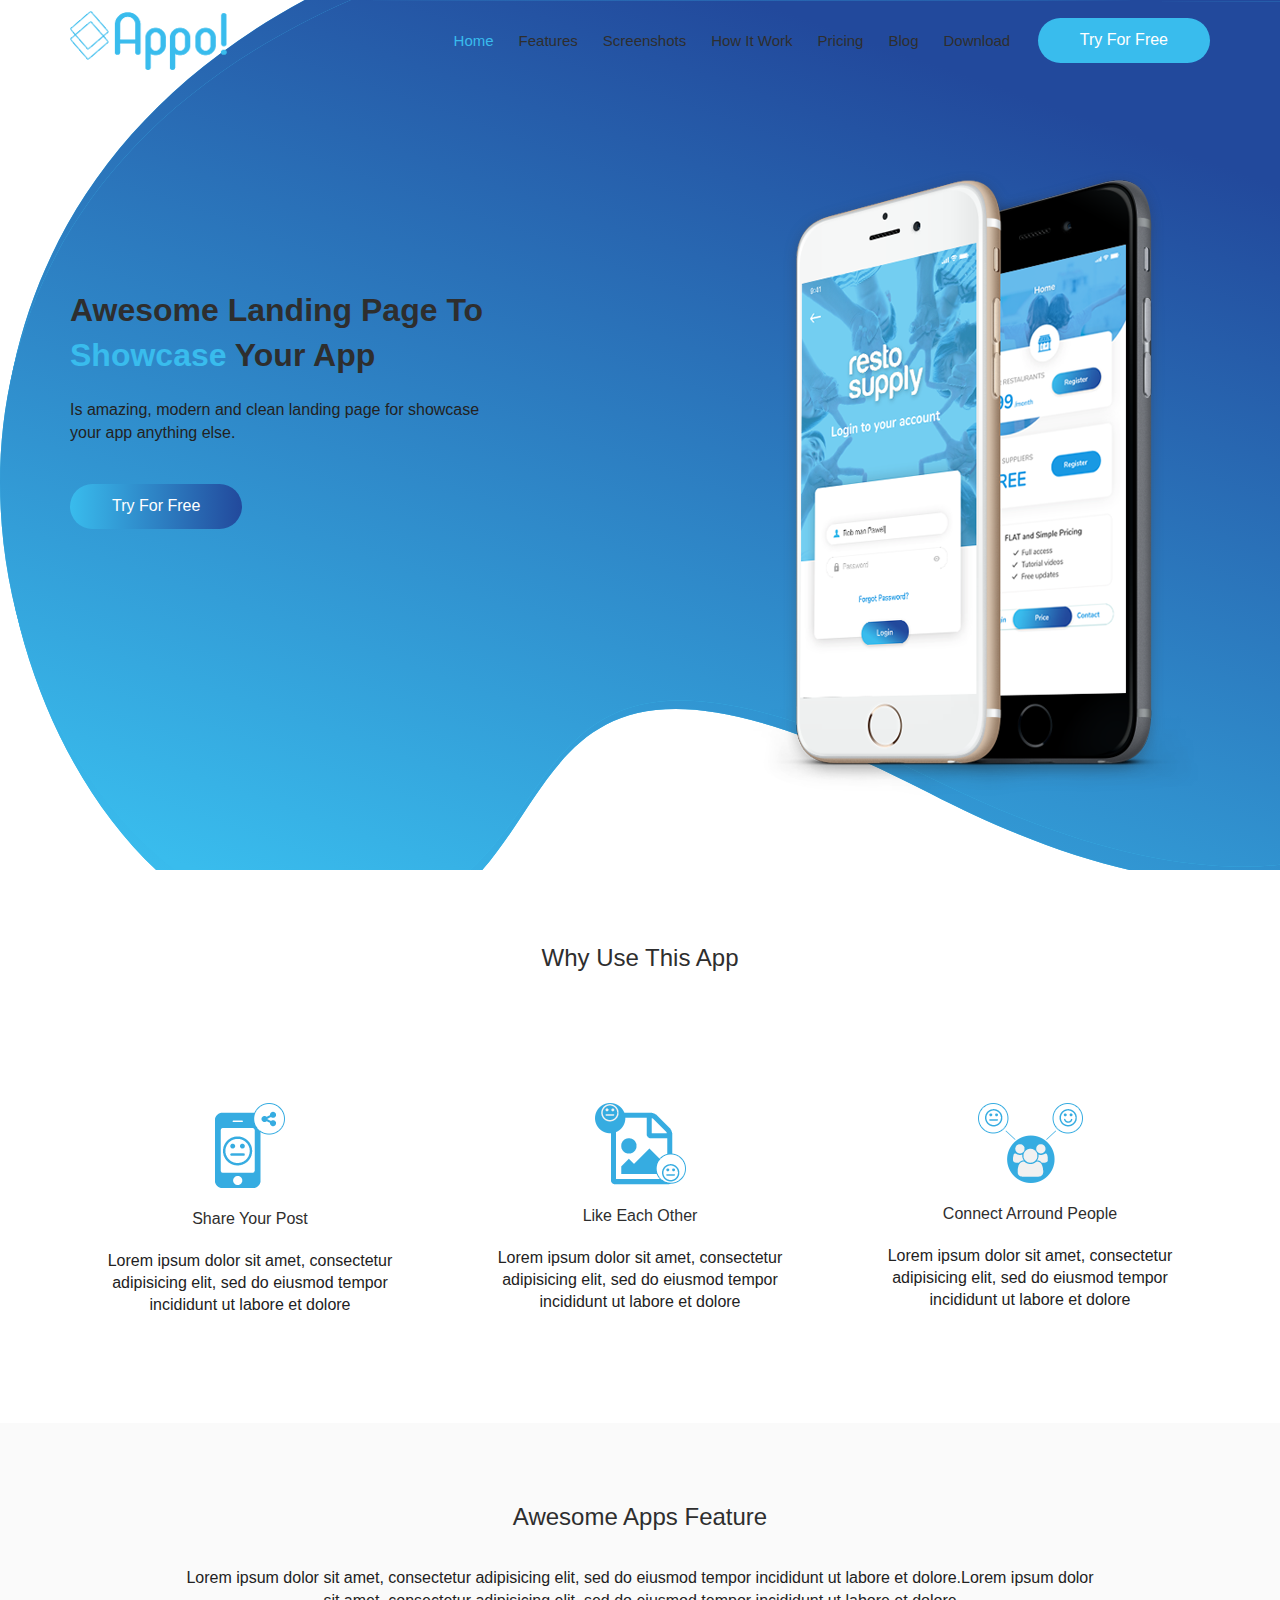
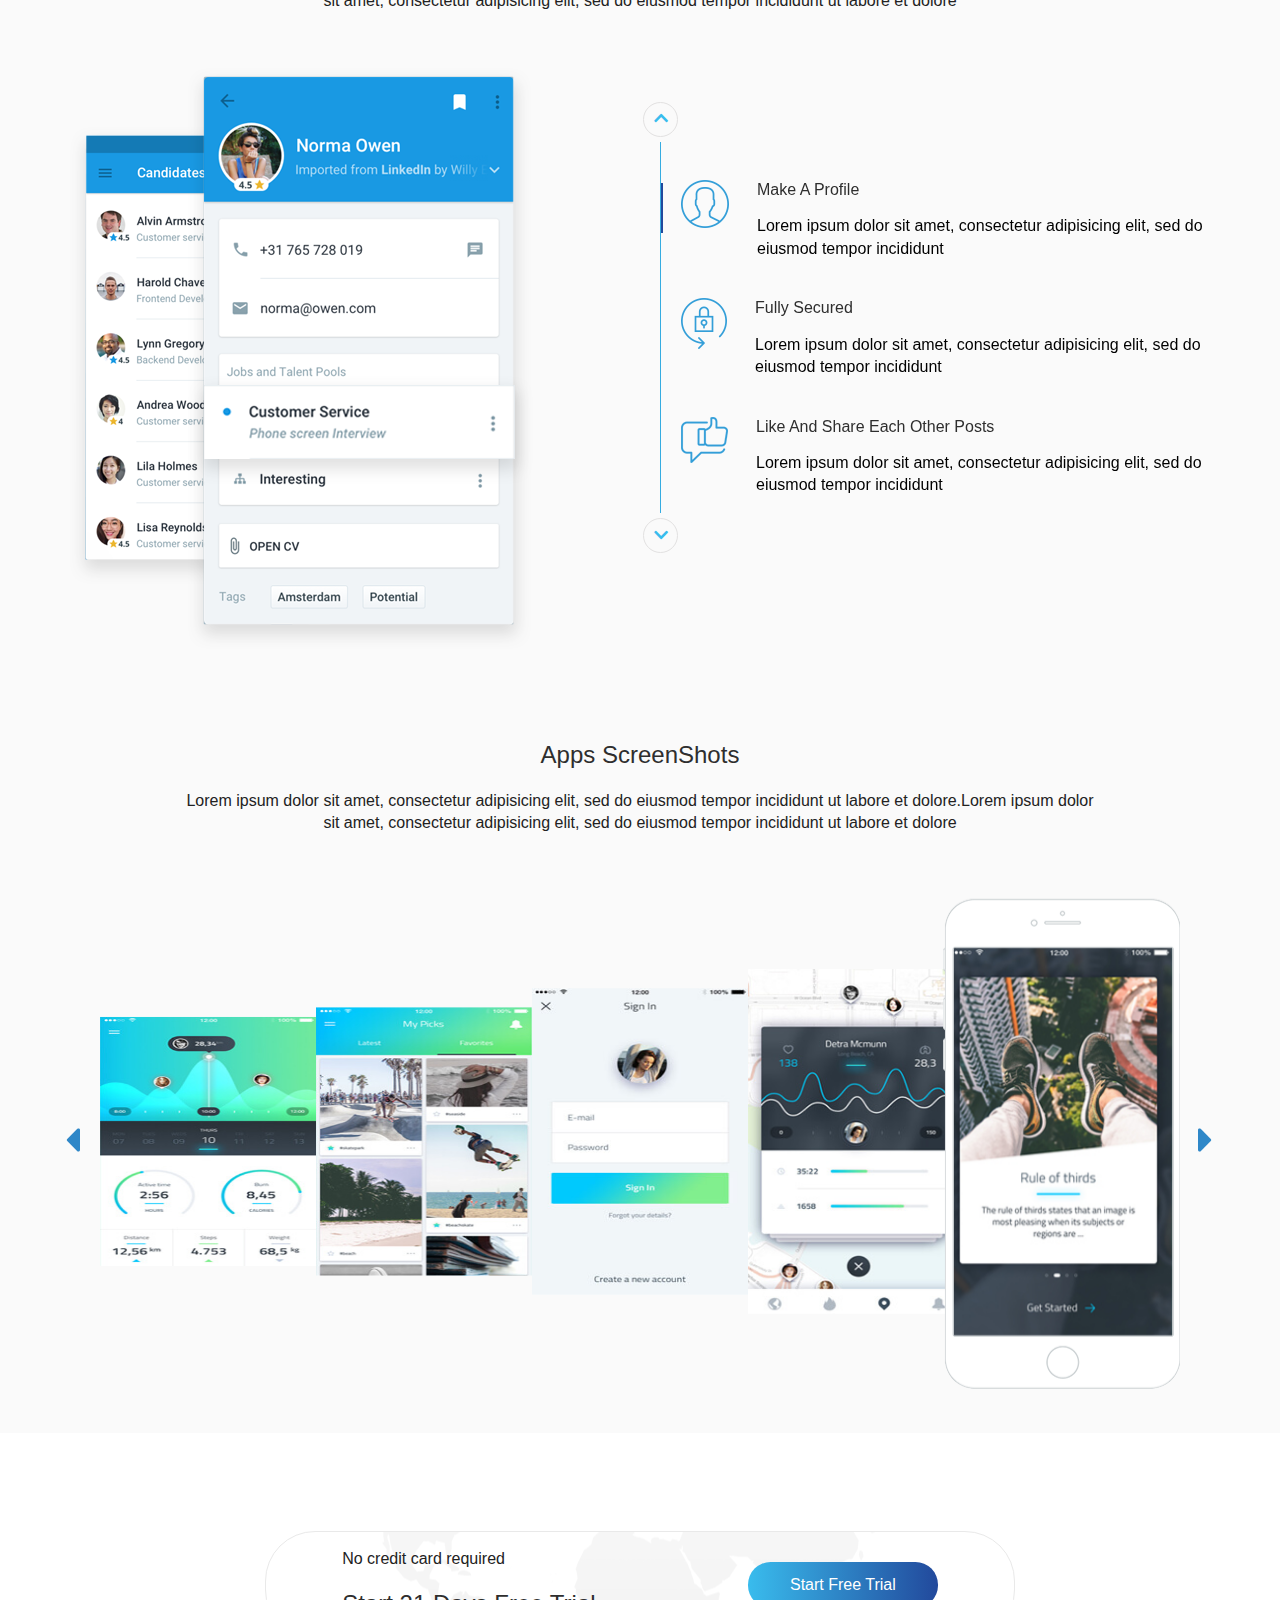
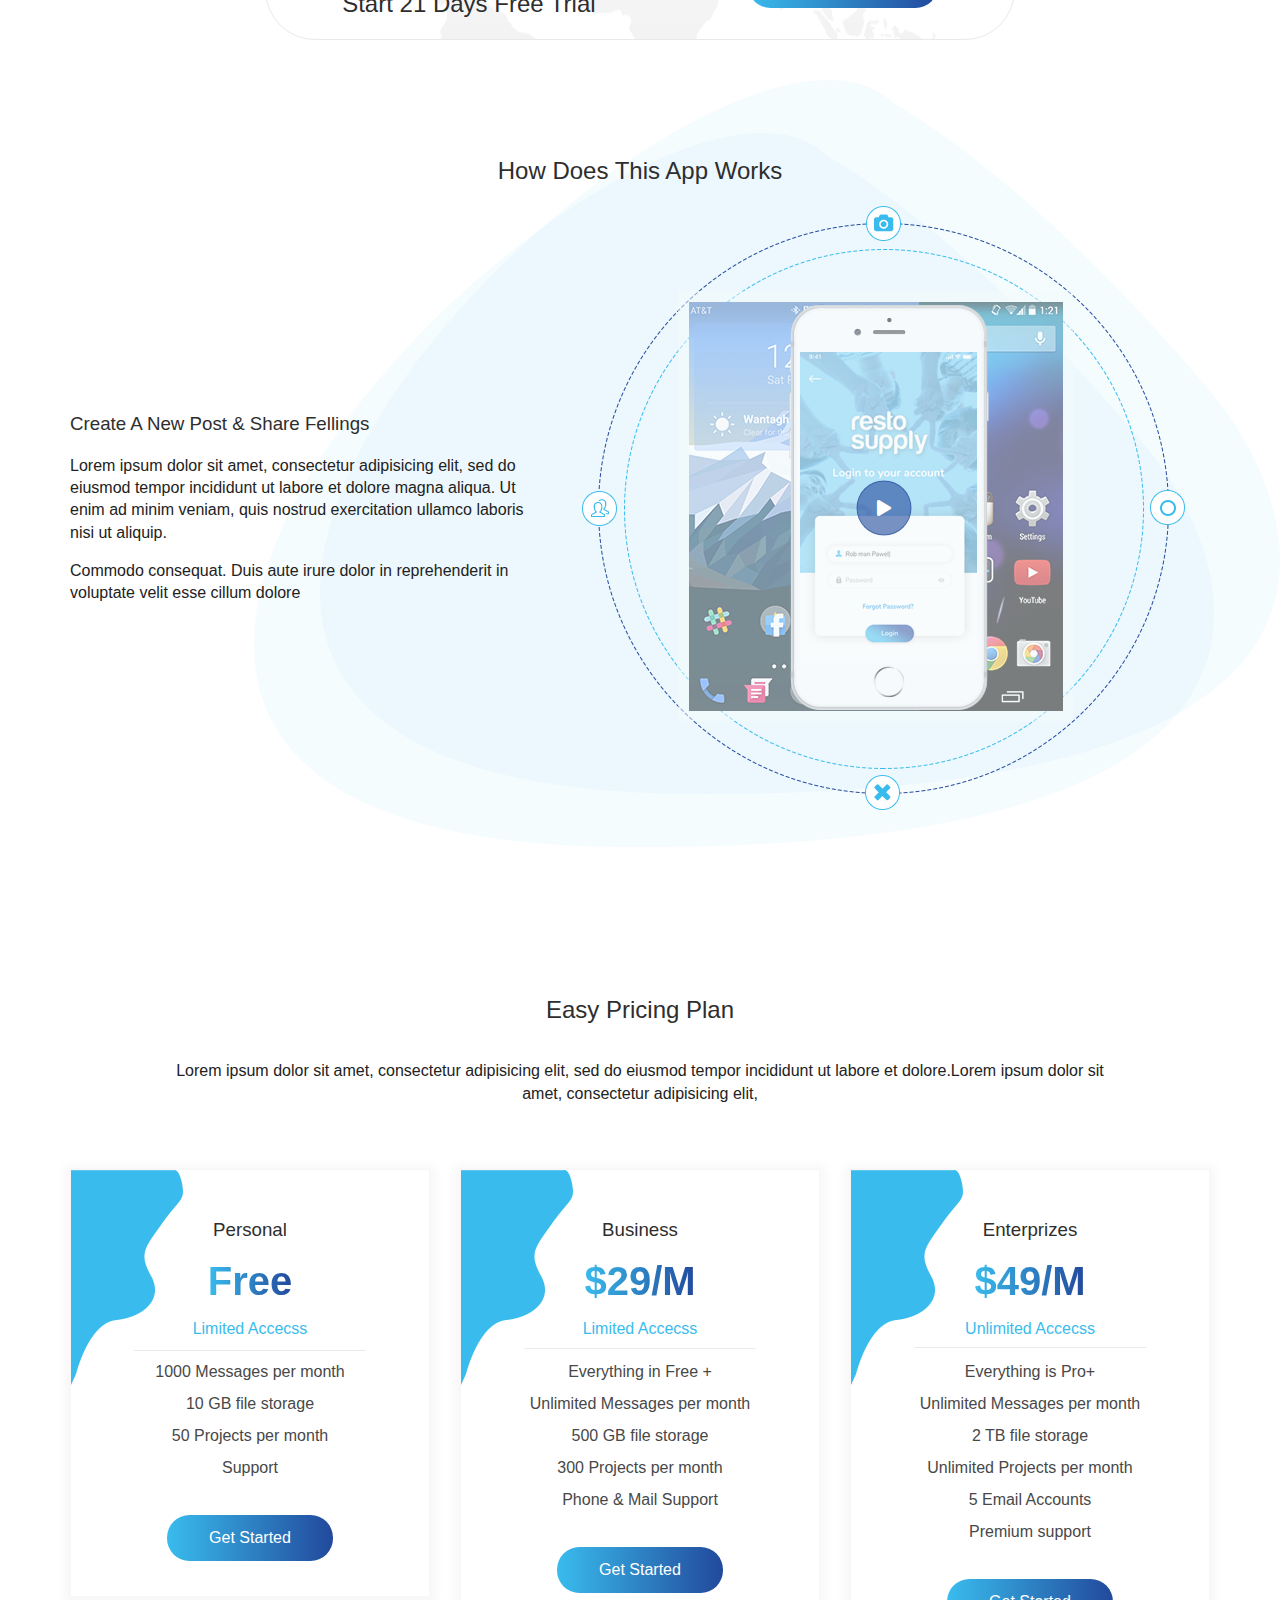
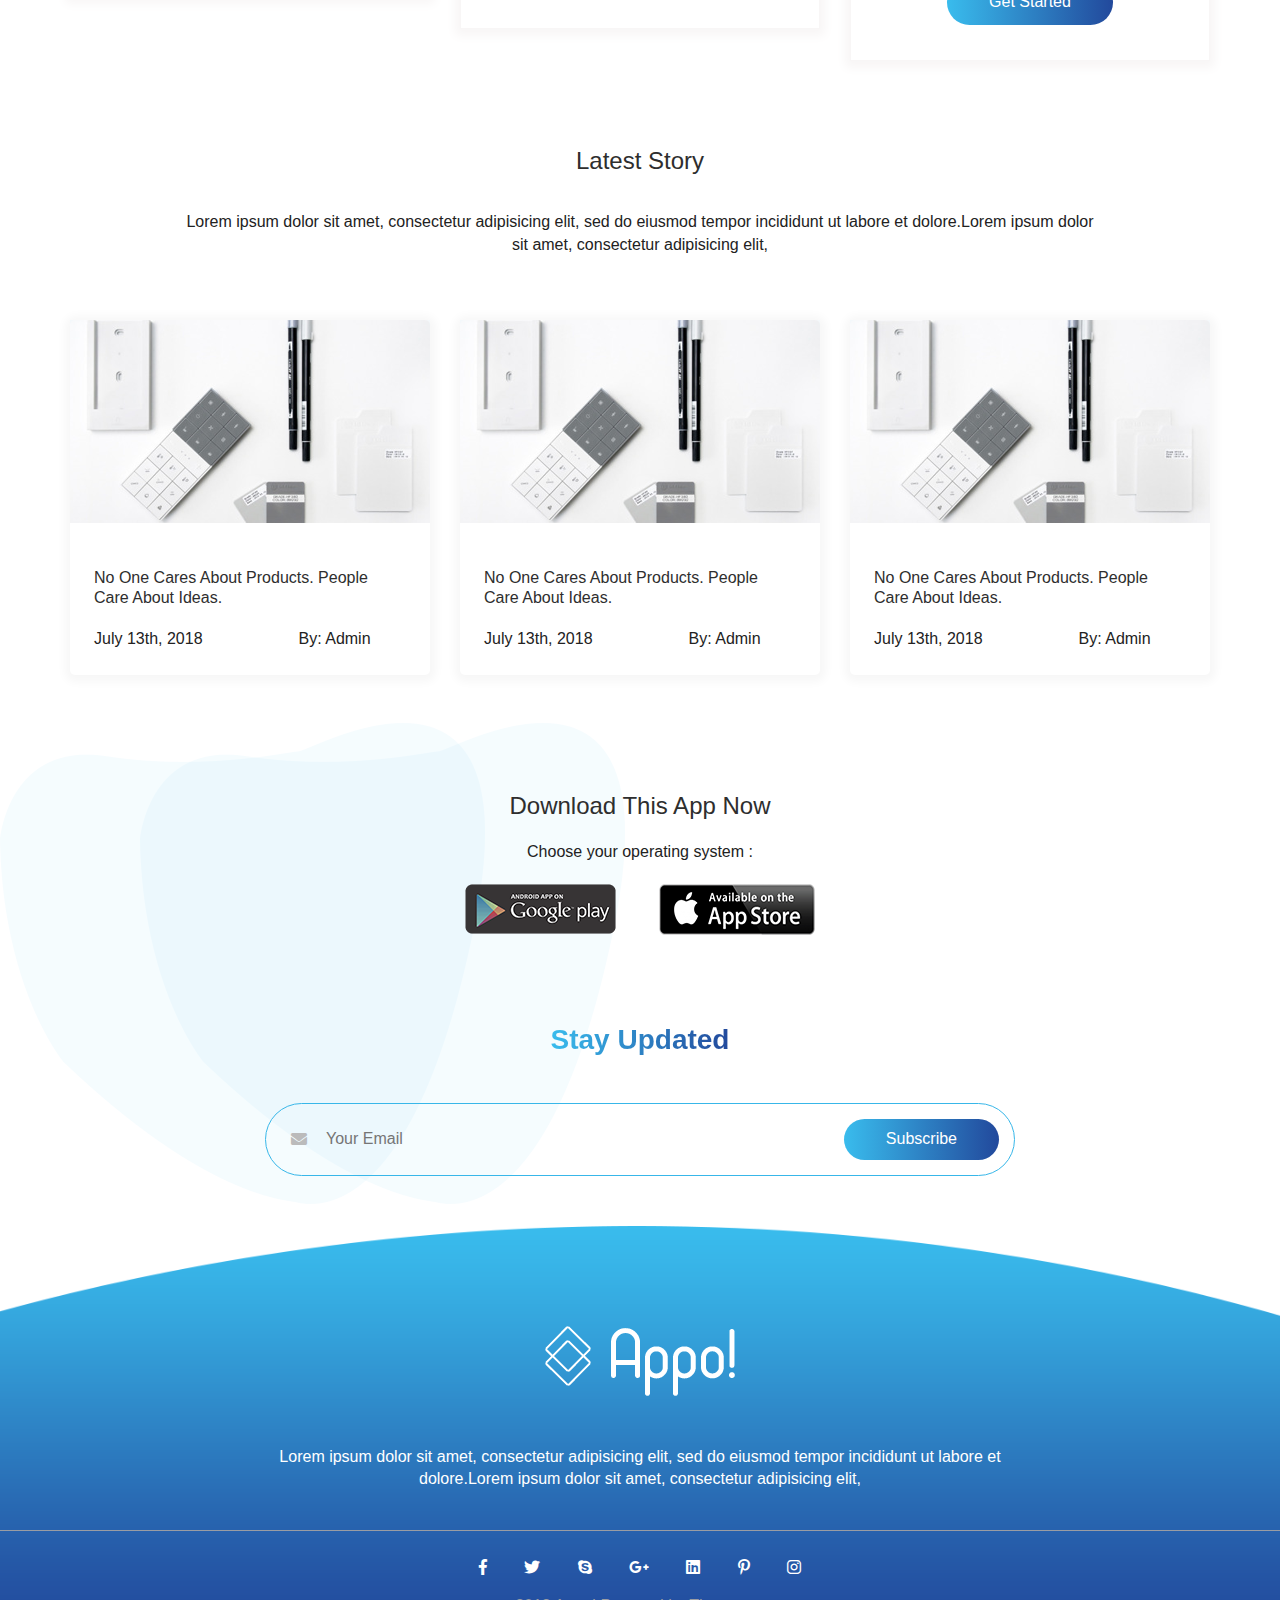
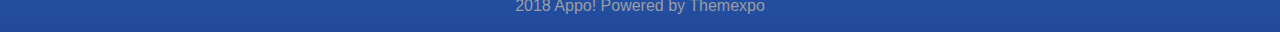
<file: index.html>
<!doctype html>
<html class="no-js" lang="en">

<head>
    <meta charset="utf-8">
    <meta http-equiv="x-ua-compatible" content="ie=edge">
    <title>Home-page-1</title>
    <meta name="description" content="">
    <meta name="viewport" content="width=device-width, initial-scale=1, shrink-to-fit=no">
    <link rel="manifest" href="site.webmanifest">
    <link rel="apple-touch-icon" href="icon.png">
    <!-- <link href="https://fonts.googleapis.com/css?family=Nunito:400,600,700" rel="stylesheet">
        <link href="https://fonts.googleapis.com/css?family=Rubik:400,500,700" rel="stylesheet"> -->
    <!-- Place favicon.ico in the root directory -->
    <link rel="stylesheet" href="assets/css/all.css">
    <link rel="stylesheet" href="assets/css/normalize.css">
    <link rel="stylesheet" href="assets/css/bootstrap-grid.css">
    <link rel="stylesheet" href="assets/css/meanmenu.min.css">
    <link rel="stylesheet" href="assets/css/tiny-slider.css">
    <link rel="stylesheet" href="assets/css/swiper.css">
    <link rel="stylesheet" href="assets/css/magnific-popup.css">
    <link rel="stylesheet" href="assets/css/main.css">
    <link rel="stylesheet" href="assets/css/responsive.css">
    <script src="assets/js/vendor/modernizr-3.6.0.min.js"></script>
</head>

<body>
    <!--[if lte IE 9]>
    <p class="browserupgrade">You are using an <strong>outdated</strong> browser. Please <a href="https://browsehappy.com/">upgrade your browser</a> to improve your experience and security.</p>
<![endif]-->
    <!-- ===========header start======== -->
    <header>
        <div class="container ">
            <div id="mobile-menu" class="d-lg-flex justify-content-between align-items-center">
                <div class="logo"><a href="#"><img class="img-fluid" src="assets/imgs/logo/logo.png" alt="Appo!"></a></div>
                <div class="menu-area d-lg-flex align-items-lg-center">
                    <nav class="main-menu">
                        <ul class="d-lg-flex list-unstyled">
                            <li><a href="#" class="active">Home</a>
                                <ul>
                                    <li><a href="#">Home 1</a></li>
                                    <li><a target="blank" href="index-2.html">Home 2</a></li>
                                    <li><a target="blank" href="index-3.html">Home 3</a></li>
                                </ul>
                            </li>
                            <li><a href="#">Features</a></li>
                            <li><a href="#">Screenshots</a></li>
                            <li><a href="#">How It Work</a></li>
                            <li><a href="#">Pricing</a></li>
                            <li><a href="#">Blog</a>
                                <ul>
                                    <li><a target="blank" href="index-blog-list.html">Blog-list</a></li>
                                    <li><a target="blank" href="index-blog-details.html">Blog-details</a></li>
                                </ul>
                            </li>
                            <li><a href="#">Download</a></li>
                        </ul>
                    </nav>
                    <a href="#" class="appo-btn-inverse d-none d-lg-block">Try For Free</a>
                </div>
            </div>
        </div>
    </header>
    <!-- ===========header End======== -->
    <!-- ===========Hero banner section start======== -->
    <section>
        <div class="hero">
            <div class="container ">
                <div class="row align-items-center">
                    <div class="col-12 col-md-7">
                        <h1>Awesome Landing Page to <span class="common">Showcase</span> Your App</h1>
                        <p class="pb-lg-4">Is amazing, modern and clean landing page for showcase your app anything else.</p>
                        <a href="#" class="appo-btn">Try For Free</a>
                    </div>
                    <div class="col-12 col-md-5 justify-content-end">
                        <img class="img-fluid" src="assets/imgs/others/hero-mbl1.png" alt="appo right Image">
                </div>
                    </div>
                </div>
            </div>
    </section>
    <!-- ===========Hero banner section End======== -->
    <!-- ===========why use this app section start======== -->
    <section>
        <div class="why-use">
            <div class="container">
                <div class="col col-md-12">
                    <h2>Why use this app</h2>
                </div>
                <div class="row text-center">
                    <div class="col-12 col-md-4 hover padding-30">
                        <img src="assets/imgs/icon/share-icon.png" alt="">
                        <h4>Share your post</h4>
                        <p>Lorem ipsum dolor sit amet, consectetur adipisicing elit, sed do eiusmod tempor incididunt ut labore et dolore</p>
                    </div>
                    <div class="col-12 col-md-4 hover padding-30">
                        <img src="assets/imgs/icon/like-each-icon.png" alt="">
                        <h4>Like each other</h4>
                        <p>Lorem ipsum dolor sit amet, consectetur adipisicing elit, sed do eiusmod tempor incididunt ut labore et dolore</p>
                    </div>
                    <div class="col-12 col-md-4 hover padding-30">
                        <img src="assets/imgs/icon/connect-icon.png" alt="">
                        <h4>Connect arround people</h4>
                        <p>Lorem ipsum dolor sit amet, consectetur adipisicing elit, sed do eiusmod tempor incididunt ut labore et dolore</p>
                    </div>
                </div>
            </div>
        </div>
    </section>
    <!-- ===========why use this app section End======== -->
    <!-- ===========Awesome app feature section Start======== -->
    <section class="apps-feature bg-img-2 bg-img-1 ">
        <div class="container">
            <!-- ==========row-1====== -->
            <div class="apps-feature-title">
                <div class="col-12 col-md-10 offset-md-1 text-center">
                    <h2 class="pb-3">Awesome apps feature</h2>
                    <p class="pb-4">Lorem ipsum dolor sit amet, consectetur adipisicing elit, sed do eiusmod tempor incididunt ut labore et dolore.Lorem ipsum dolor sit amet, consectetur adipisicing elit, sed do eiusmod tempor incididunt ut labore et dolore </p>
                </div>
            </div>
            <!-- =======row-2======= -->
            <div id="tabs" class="row pb-5 ">
                <div class="col-12 col-md-6">
                    <div class="mobile-tab pt-3">
                        <div id="tabs-1"> <img  class="img-fluid" src="assets/imgs/others/mobile-tab.png" alt="mobile-tab"></div>
                            <div id="tabs-2"><img class="img-fluid" src="assets/imgs/others/how-mbl-tab.png" alt="mobile-tab"></div>
                                <div id="tabs-3"><img class="img-fluid" src="assets/imgs/others/how-works-video.png" alt="mobile-tab"></div>
                                </div>
                            </div>
                            <div class="col-12 col-md-6">
                                <div class="apps-user-tab">
                                    <ul id="myDIV" class="my-slider">
                                        <li><a  class="btn" href="#tabs-1">
                                            <div class="app-user d-lg-flex align-items-lg-start">
                                                <img class="img-fluid" src="assets/imgs/icon/app-user-icon-1.png" salt="user-icon">
                                                <div class="app-user-content">
                                                    <h4>Make a profile</h4>
                                                    <p>Lorem ipsum dolor sit amet, consectetur adipisicing elit, sed do eiusmod tempor incididunt </p>
                                                </div>
                                            </div></a>
                                        </li>
                                        <li><a class="btn" href="#tabs-2">
                                            <div class="app-user d-lg-flex align-items-lg-start">
                                                <img class="img-fluid" src="assets/imgs/icon/app-user-icon-2.png" alt="user-icon">
                                                <div class="app-user-content">
                                                    <h4>Fully secured</h4>
                                                    <p>Lorem ipsum dolor sit amet, consectetur adipisicing elit, sed do eiusmod tempor incididunt </p>
                                                </div>
                                            </div></a>
                                        </li>
                                        <li><a class="btn" href="#tabs-3">
                                            <div class="app-user d-lg-flex align-items-lg-start">
                                                <img class="img-fluid" src="assets/imgs/icon/app-user-icon-3.png" alt="user-icon">
                                                <div class="app-user-content">
                                                    <h4>Like and share each other posts</h4>
                                                    <p>Lorem ipsum dolor sit amet, consectetur adipisicing elit, sed do eiusmod tempor incididunt </p>
                                                </div>
                                            </div></a>
                                        </li>
                                        <li><a class="btn" href="#tabs-3">
                                            <div class="app-user d-lg-flex align-items-lg-start">
                                                <img class="img-fluid" src="assets/imgs/icon/app-user-icon-3.png" alt="user-icon">
                                                <div class="app-user-content">
                                                    <h4>Like and share each other posts</h4>
                                                    <p>Lorem ipsum dolor sit amet, consectetur adipisicing elit, sed do eiusmod tempor incididunt </p>
                                                </div>
                                            </div></a>
                                        </li>
                                        <li><a class="btn" href="#tabs-3">
                                            <div class="app-user d-lg-flex align-items-lg-start">
                                                <img class="img-fluid" src="assets/imgs/icon/app-user-icon-3.png" alt="user-icon">
                                                <div class="app-user-content">
                                                     <h4>Like and share each other posts</h4>
                                                    <p>Lorem ipsum dolor sit amet, consectetur adipisicing elit, sed do eiusmod tempor incididunt </p>
                                                </div>
                                            </div>
                                        </a>
                                        </li>
                                        <li><a class="btn" href="#tabs-3">
                                            <div class="app-user d-lg-flex align-items-lg-start">
                                                <img class="img-fluid" src="assets/imgs/icon/app-user-icon-3.png" alt="user-icon">
                                                <div class="app-user-content">
                                                    <h4>Like and share each other posts</h4>
                                                    <p>Lorem ipsum dolor sit amet, consectetur adipisicing elit, sed do eiusmod tempor incididunt </p>
                                                </div>
                                            </div></a>
                                        </li>
                                    </ul>
                                </div>
                            </div>
                        </div>
                        <!-- =======apps screenshots start===== -->
                        <div class="screenshots-title">
                            <div class="col-12 col-md-10 offset-md-1 text-center pt-4">
                                <h2>Apps screenShots</h2>
                                <p>Lorem ipsum dolor sit amet, consectetur adipisicing elit, sed do eiusmod tempor incididunt ut labore et dolore.Lorem ipsum dolor sit amet, consectetur adipisicing elit, sed do eiusmod tempor incididunt ut labore et dolore </p>
                            </div>
                        </div>
                        <div class="col-12 col-md-12">
                            <div class="container">
                                <div class="swiper-container" id="app-screen-1">
                                    <div class="swiper-wrapper">
                                        <img src="assets/imgs/slider/screenshot1.png" alt="image" class="img-fluid swiper-slide">
                                        <img src="assets/imgs/slider/screenshot2.png" alt="image" class="img-fluid swiper-slide">
                                        <img src="assets/imgs/slider/screenshot3.png" alt="image" class="img-fluid swiper-slide">
                                        <img src="assets/imgs/slider/screenshot4.png" alt="image" class="img-fluid swiper-slide">
                                        <img src="assets/imgs/slider/screenshot5.png" alt="image" class="img-fluid swiper-slide">
                                    </div>
                                    </div>
                                    <div class="swiper-button-next">
                                        <i class="fas fa-caret-right"></i>
                                    </div>
                                    <div class="swiper-button-prev">
                                        <i class="fas fa-caret-left"></i>
                                    </div>
                                </div>
                            </div>
                        </div>
    </section>
    <!-- -----start free trial--- -->
    <div class="container">
        <div class="row">
            <div class="col-12 col-md-8 offset-md-2">
                <div class=" start-trial  d-flex align-items-center justify-content-around">
                    <div>
                        <p>No credit card required</p>
                        <h2>Start 21 days free trial</h2>
                    </div>
                    <a class="appo-btn" href="#">Start Free Trial</a>
                </div>
            </div>
        </div>
    </div>
    <!-- ===========Apps section End======== -->
    <!-- ===========How does this Apps work section start======== -->
    <div class="how-works ">
        <div class="container">
            <div class="how-title text-center">
                <h2>How does this app works</h2>
            </div>
            <div class="row align-items-center">
                <div class="how-works-content col-12 col-md-5">
                    <h3>Create a New Post & Share Fellings</h3>
                    <p>Lorem ipsum dolor sit amet, consectetur adipisicing elit, sed do eiusmod tempor incididunt ut labore et dolore magna aliqua. Ut enim ad minim veniam, quis nostrud exercitation ullamco laboris nisi ut aliquip.</p>
                    <p>Commodo consequat. Duis aute irure dolor in reprehenderit in voluptate velit esse cillum dolore </p>
                </div>
                <div class="how-works-box col-12 col-md-7 d-flex justify-content-center align-items-center">
                    <img class="img-fluid" src="assets/imgs/others/how-works-video.png" alt="how-works-video">
                    <a class="popup-youtube pop-up-play" href="https://www.youtube.com/watch?v=6R9KdzYgHoE"><i class="fas fa-play"></i></a>
                </div>
                <!-- <a class="pop-up-play popup-youtube" href="https://www.youtube.com/watch?v=6R9KdzYgHoE"><span class="d-flex justify-content-center align-items-center"><i class="fas fa-play"></i></span></a> -->
            </div>
        </div>
    </div>
    </div>
    <!-- ===========How does this Apps work section End======== -->
    <!-- ===========Pricing table section start======== -->
    <div class="pricing-table">
        <div class="container">
            <div class="row">
                <div class="col-12 col-md-10  offset-md-1">
                    <div class="pricing-content text-center">
                        <h2 class="pt-3">Easy Pricing Plan</h2>
                        <p class="pt-3 pb-5">Lorem ipsum dolor sit amet, consectetur adipisicing elit, sed do eiusmod tempor incididunt ut labore et dolore.Lorem ipsum dolor sit amet, consectetur adipisicing elit, </p>
                    </div>
                </div>
                <div class="col-12 col-md-4 text-center">
                    <div class="pricing-list ">
                        <h3>personal</h3>
                        <h2>free</h2>
                        <p class="commn">Limited Accecss</p>
                        <ul class="list-unstyled ">
                            <li><a href="#">1000 Messages per month</a></li>
                            <li><a href="#">10 GB file storage</a></li>
                            <li><a href="#">50 Projects per month</a></li>
                            <li><a href="#">Support</a></li>
                        </ul>
                        <a class="appo-btn" href="#">Get Started</a>
                    </div>
                </div>
                <div class="col-12 col-md-4 text-center">
                    <div class="pricing-list ">
                        <h3>Business</h3>
                        <h2>$29/m</h2>
                        <p class="commn">Limited Accecss</p>
                        <ul class="list-unstyled ">
                            <li><a href="#">Everything in Free +</a></li>
                            <li><a href="#">Unlimited Messages per month</a></li>
                            <li><a href="#">500 GB file storage</a></li>
                            <li><a href="#">300 Projects per month</a></li>
                            <li><a href="#">Phone & Mail Support</a></li>
                        </ul>
                        <a class="appo-btn" href="#">Get Started</a>
                    </div>
                </div>
                <div class="col-12 col-md-4 text-center">
                    <div class="pricing-list ">
                        <h3>Enterprizes</h3>
                        <h2>$49/m</h2>
                        <p class="commn">Unlimited Accecss</p>
                        <ul class="list-unstyled ">
                            <li><a href="#">Everything is Pro+</a></li>
                            <li><a href="#">Unlimited Messages per month</a></li>
                            <li><a href="#">2 TB file storage</a></li>
                            <li><a href="#">Unlimited Projects per month</a></li>
                            <li><a href="#">5 Email Accounts</a></li>
                            <li><a href="#">Premium support</a></li>
                        </ul>
                        <a class="appo-btn" href="#">Get Started</a>
                    </div>
                </div>
            </div>
        </div>
    </div>
    <!-- ===========Pricing table section End======== -->
    <!-- ===========leatest post start======== -->
    <div>
        <div class="container">
            <div class="leatest-story">
                <div class="col-12 col-md-10 offset-md-1">
                    <div class="leatest-title text-center">
                        <h2 class="pt-3">Latest Story</h2>
                        <p class="pt-3 pb-5">Lorem ipsum dolor sit amet, consectetur adipisicing elit, sed do eiusmod tempor incididunt ut labore et dolore.Lorem ipsum dolor sit amet, consectetur adipisicing elit, </p>
                    </div>
                </div>
                <div class="row ">
                    <div class="col-12 col-md-4">
                        <div class="leatest-content">
                            <div class="leatest-img">
                                <img class="img-fluid" src="assets/imgs/others/leatest-img-1.png" alt="leatest-post">
                            </div>
                                <div class="leatest-content-one p-4">
                                    <h4>No one cares about products. people care about ideas.</h4>
                                    <span class="mr-5">July 13th, 2018</span><span class="ml-5">By: Admin</span>
                                </div>
                            </div>
                        </div>
                        <div class="col-12 col-md-4">
                            <div class="leatest-content">
                                <div class="leatest-img">
                                    <img class="img-fluid" src="assets/imgs/others/leatest-img-1.png" alt="leatest-post">
                            </div>
                                    <div class="leatest-content-one p-4">
                                        <h4>No one cares about products. people care about ideas.</h4>
                                        <span class="mr-5">July 13th, 2018</span><span class="ml-5">By: Admin</span>
                                    </div>
                                </div>
                            </div>
                            <div class="col-12 col-md-4">
                                <div class="leatest-content">
                                    <div class="leatest-img">
                                        <img class="img-fluid" src="assets/imgs/others/leatest-img-1.png" alt="leatest-post">
                            </div>
                                        <div class="leatest-content-one p-4">
                                            <h4>No one cares about products. people care about ideas.</h4>
                                            <span class="mr-5">July 13th, 2018</span><span class="ml-5">By: Admin</span>
                                        </div>
                                    </div>
                                </div>
                            </div>
                        </div>
                    </div>
                </div>
                <!-- ===========leatest post End======== -->
                <!-- ===========Download app section Start======== -->
                <div class="download-app mt-5">
                    <div class="container">
                        <div class="row">
                            <div class="download-story col-12 col-md-12 text-center">
                                <h2>Download this app now</h2>
                                <p>Choose your operating system :</p>
                                <div class="download-logo col-12 col-md-4 offset-md-4 d-flex justify-content-between">
                                    <a href="#"><img class="img-fluid" src="assets/imgs/logo/logo-google-play.png" alt="logo-google-play"></a>
                                    <a href="#"><img class="img-fluid" src="assets/imgs/logo/logo-apple.png" alt="logo-google-play"></a>
                                </div>
                                <h3>Stay Updated</h3>
                            </div>
                            <div class="stay-email-box col-12 col-md-8 offset-md-2 text-center">
                                <form class="d-flex justify-content-between" action="">
                                    <input type="email" name="email" placeholder="Your Email">
                                    <i class="fas fa-envelope"></i>
                                    <button class="appo-btn">Subscribe</button>
                                </form>
                            </div>
                        </div>
                    </div>
                </div>
                <!-- ===========Download app section End======== -->
                <footer>
                    <div class="container">
                        <div class="row">
                            <div class="col-12 col-md-12">
                                <div class="footer-one col-md-8 offset-md-2 text-center">
                                    <a class="footer-logo" href="#"><img class="img-fluid" src="assets/imgs/logo/logo-white.png" alt="logo"></a>
                                    <p>Lorem ipsum dolor sit amet, consectetur adipisicing elit, sed do eiusmod tempor incididunt ut labore et dolore.Lorem ipsum dolor sit amet, consectetur adipisicing elit, </p>
                                </div>
                            </div>
                            <div class="col-12 col-md-4 offset-md-4 ">
                                <ul class="list-unstyled d-flex justify-content-around">
                                    <li><a href="#"><i class="fab fa-facebook-f"></i></a></li>
                                    <li><a href="#"><i class="fab fa-twitter"></i></a></li>
                                    <li><a href="#"><i class="fab fa-skype"></i></a></li>
                                    <li><a href="#"><i class="fab fa-google-plus-g"></i></a></li>
                                    <li><a href="#"><i class="fab fa-linkedin"></i></a></li>
                                    <li><a href="#"><i class="fab fa-pinterest-p"></i></a></li>
                                    <li><a href="#"><i class="fab fa-instagram"></i></a></li>
                                </ul>
                            </div>
                        </div>
                    </div>
                    <div class="footer-two text-center">
                        <a href="#">2018 Appo! Powered by Themexpo</a>
                    </div>
                </footer>
                
                <script src="assets/js/vendor/jquery-3.3.1.min.js"></script>
                <script src="assets/js/plugins.js"></script>
                <script src="assets/js/stickymenu.js"></script>
                <script src="assets/js/jquery.meanmenu.min.js"></script>
                <script src="assets/js/jquery-ui.js"></script>
                <script src="assets/js/tiny-slider.js"></script>
                <script src="assets/js/jquery.magnific-popup.js"></script>
                <script src="assets/js/swiper.js"></script>
                <script src="assets/js/main.js"></script>
</body>

</html>
</file>
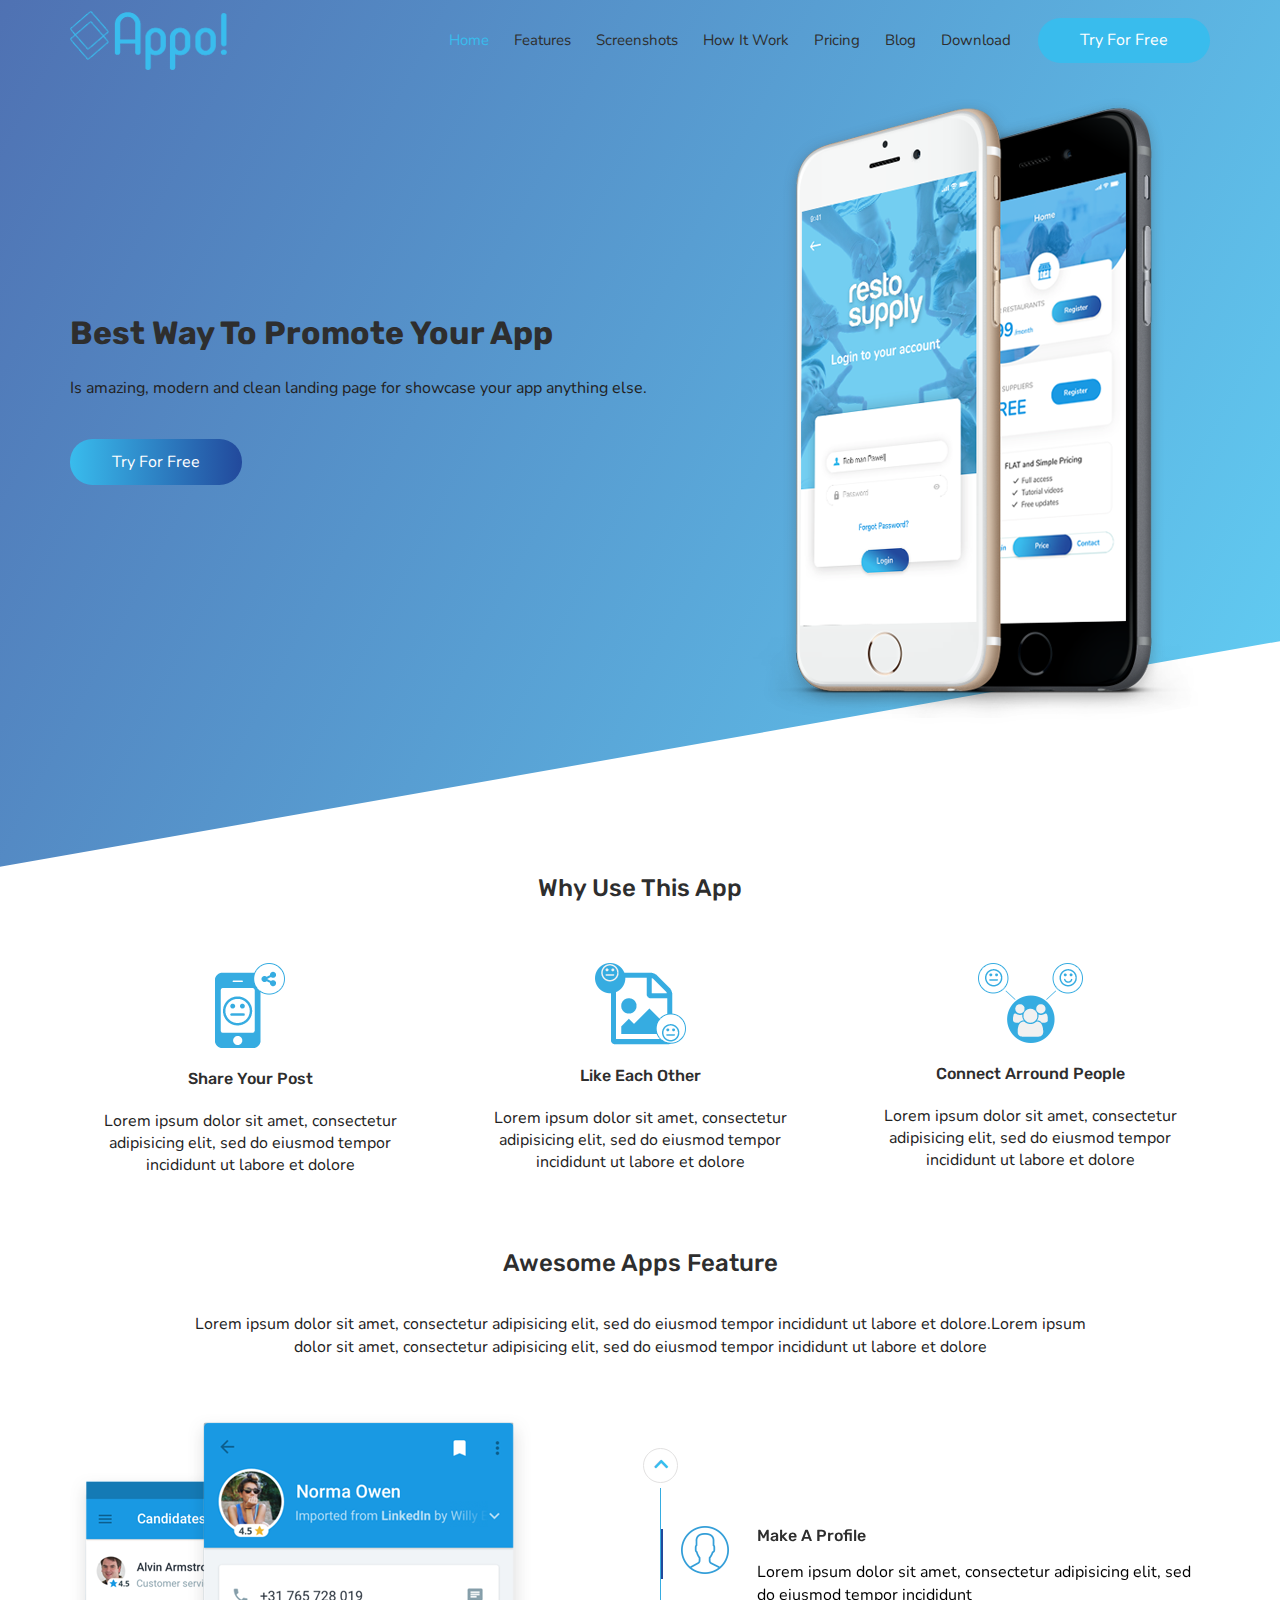
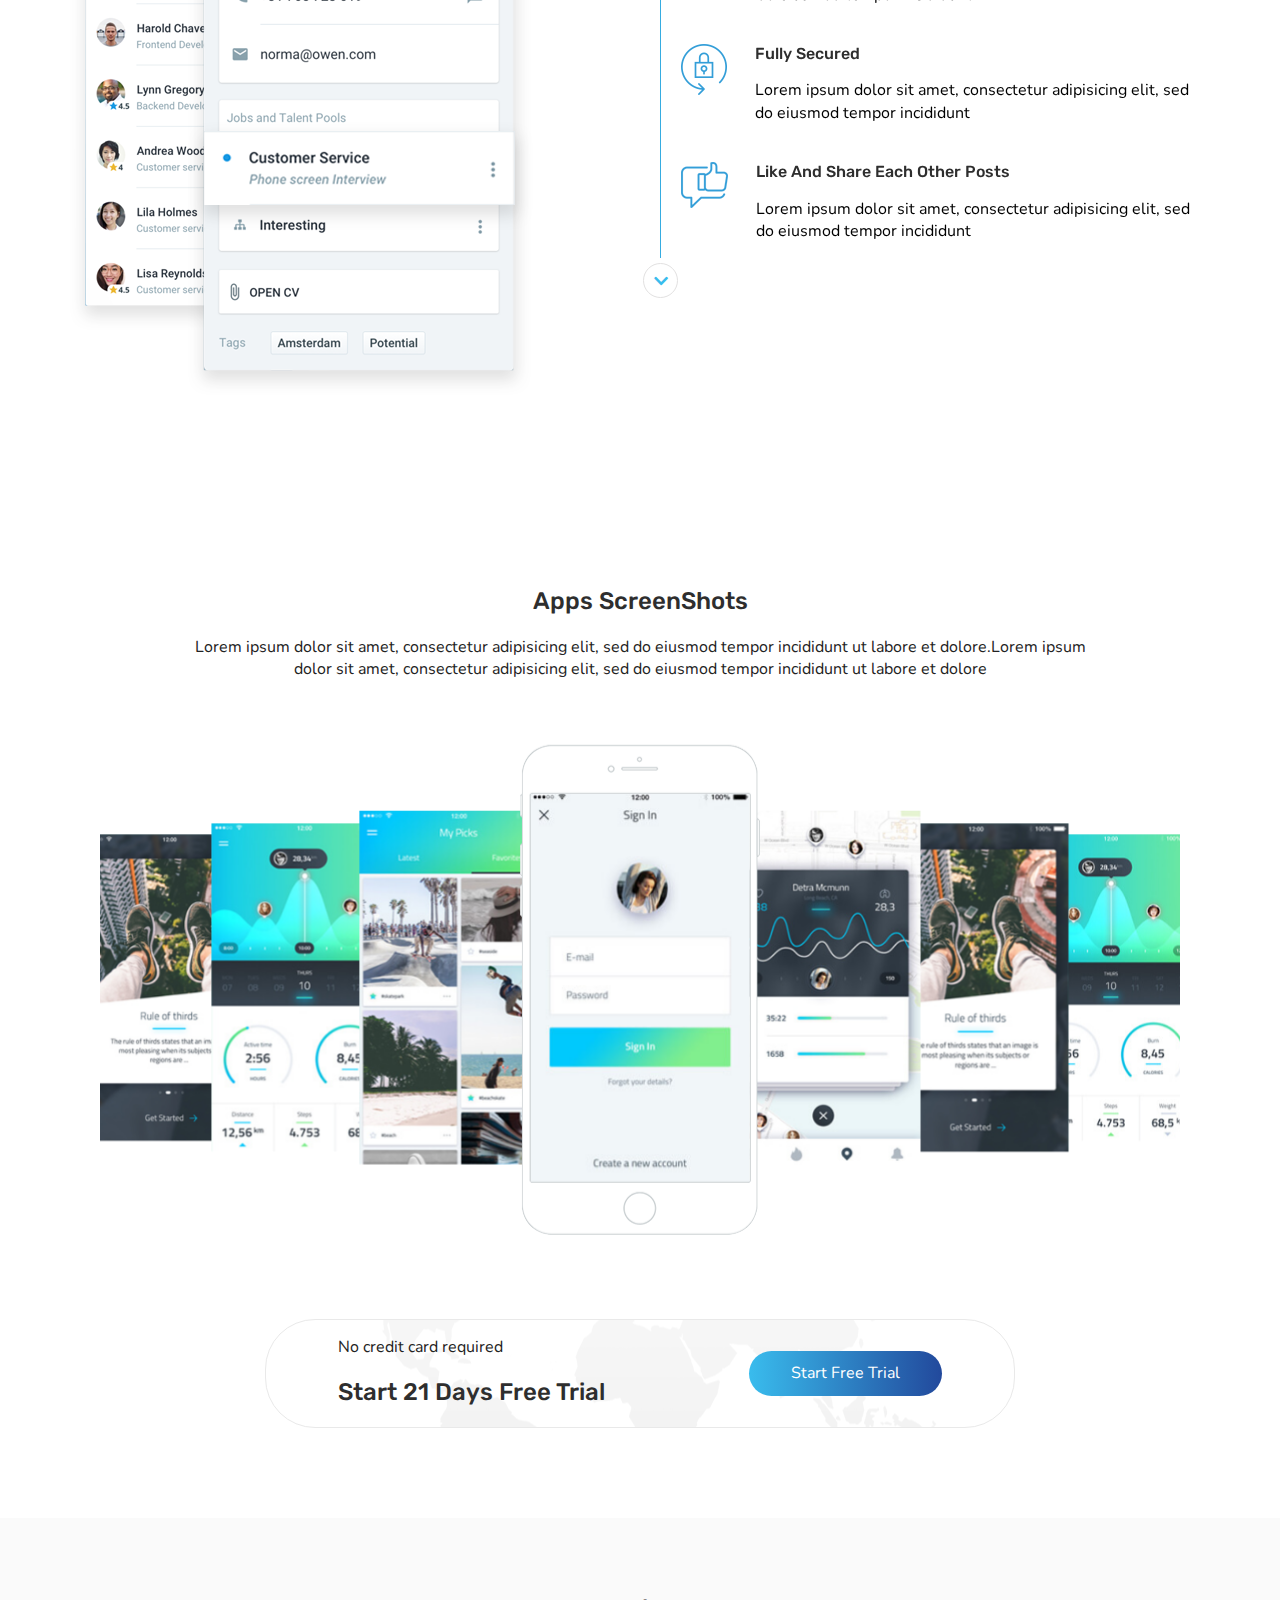
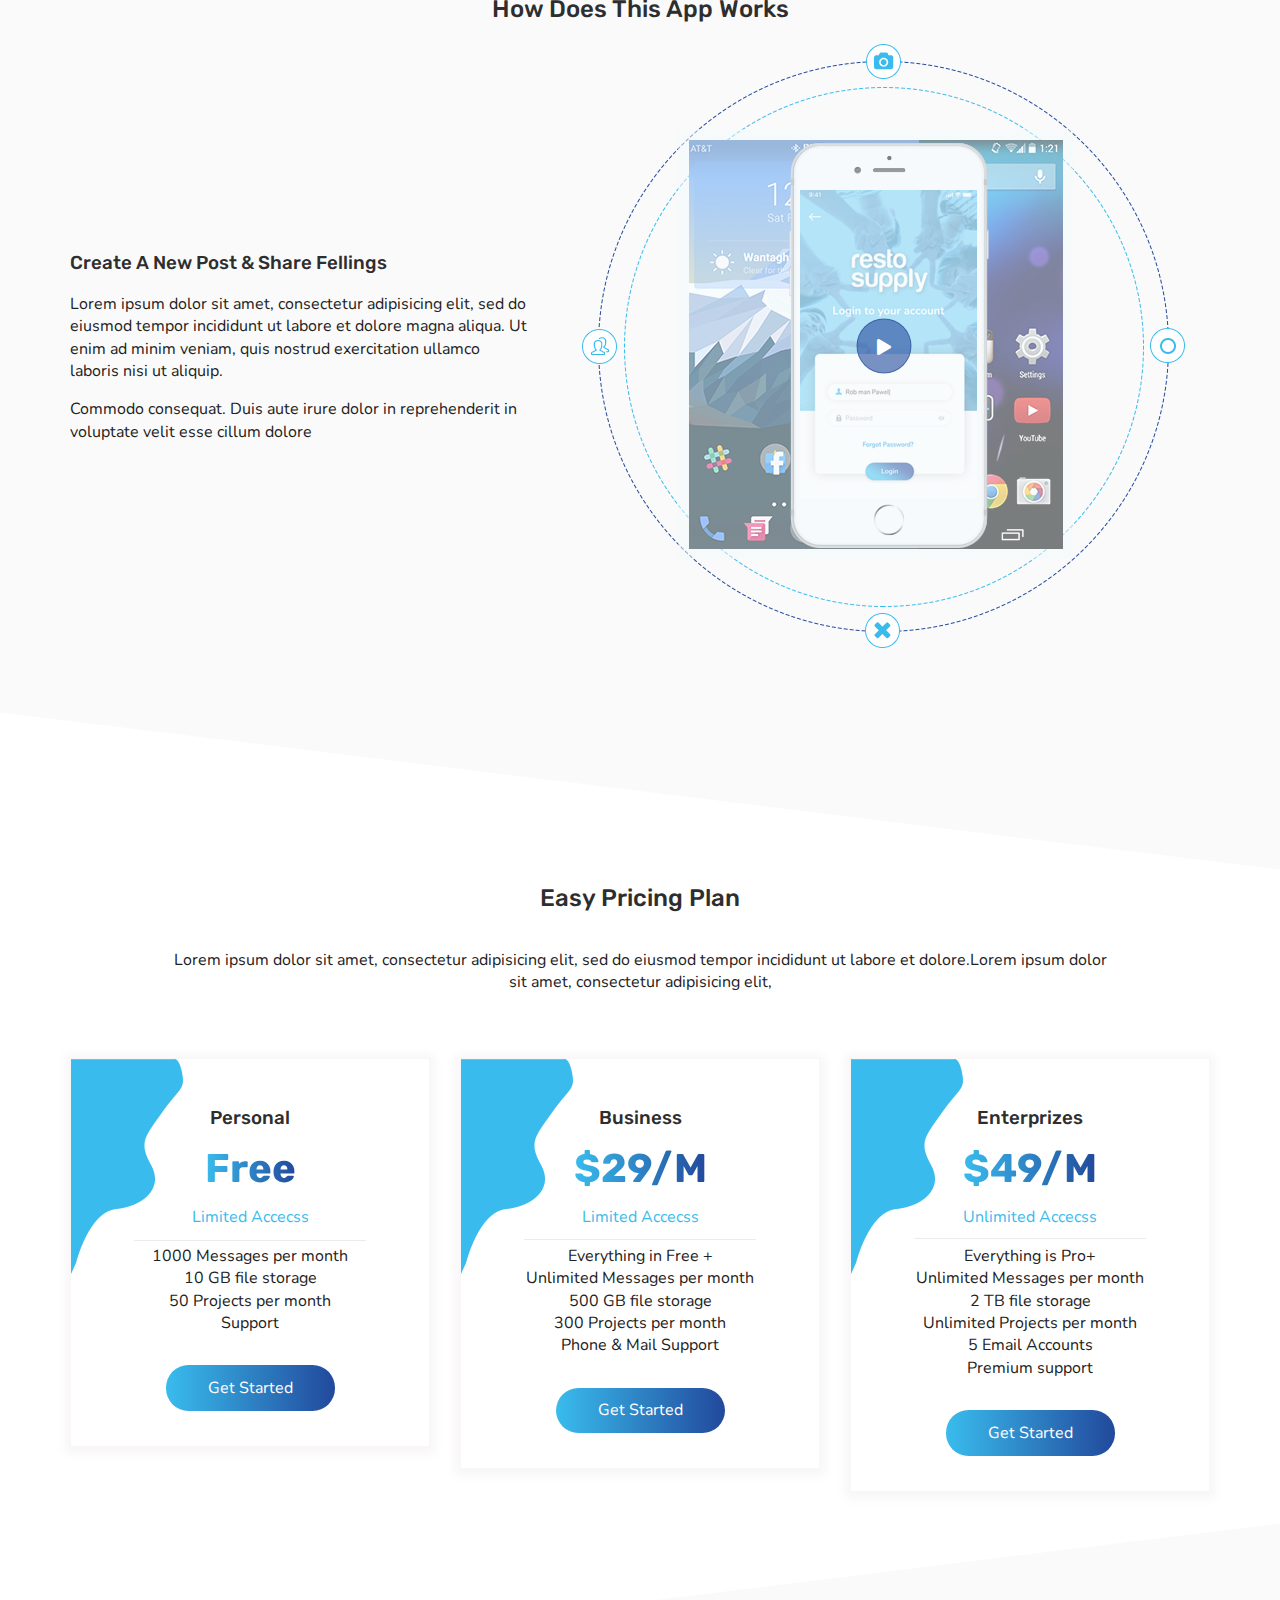
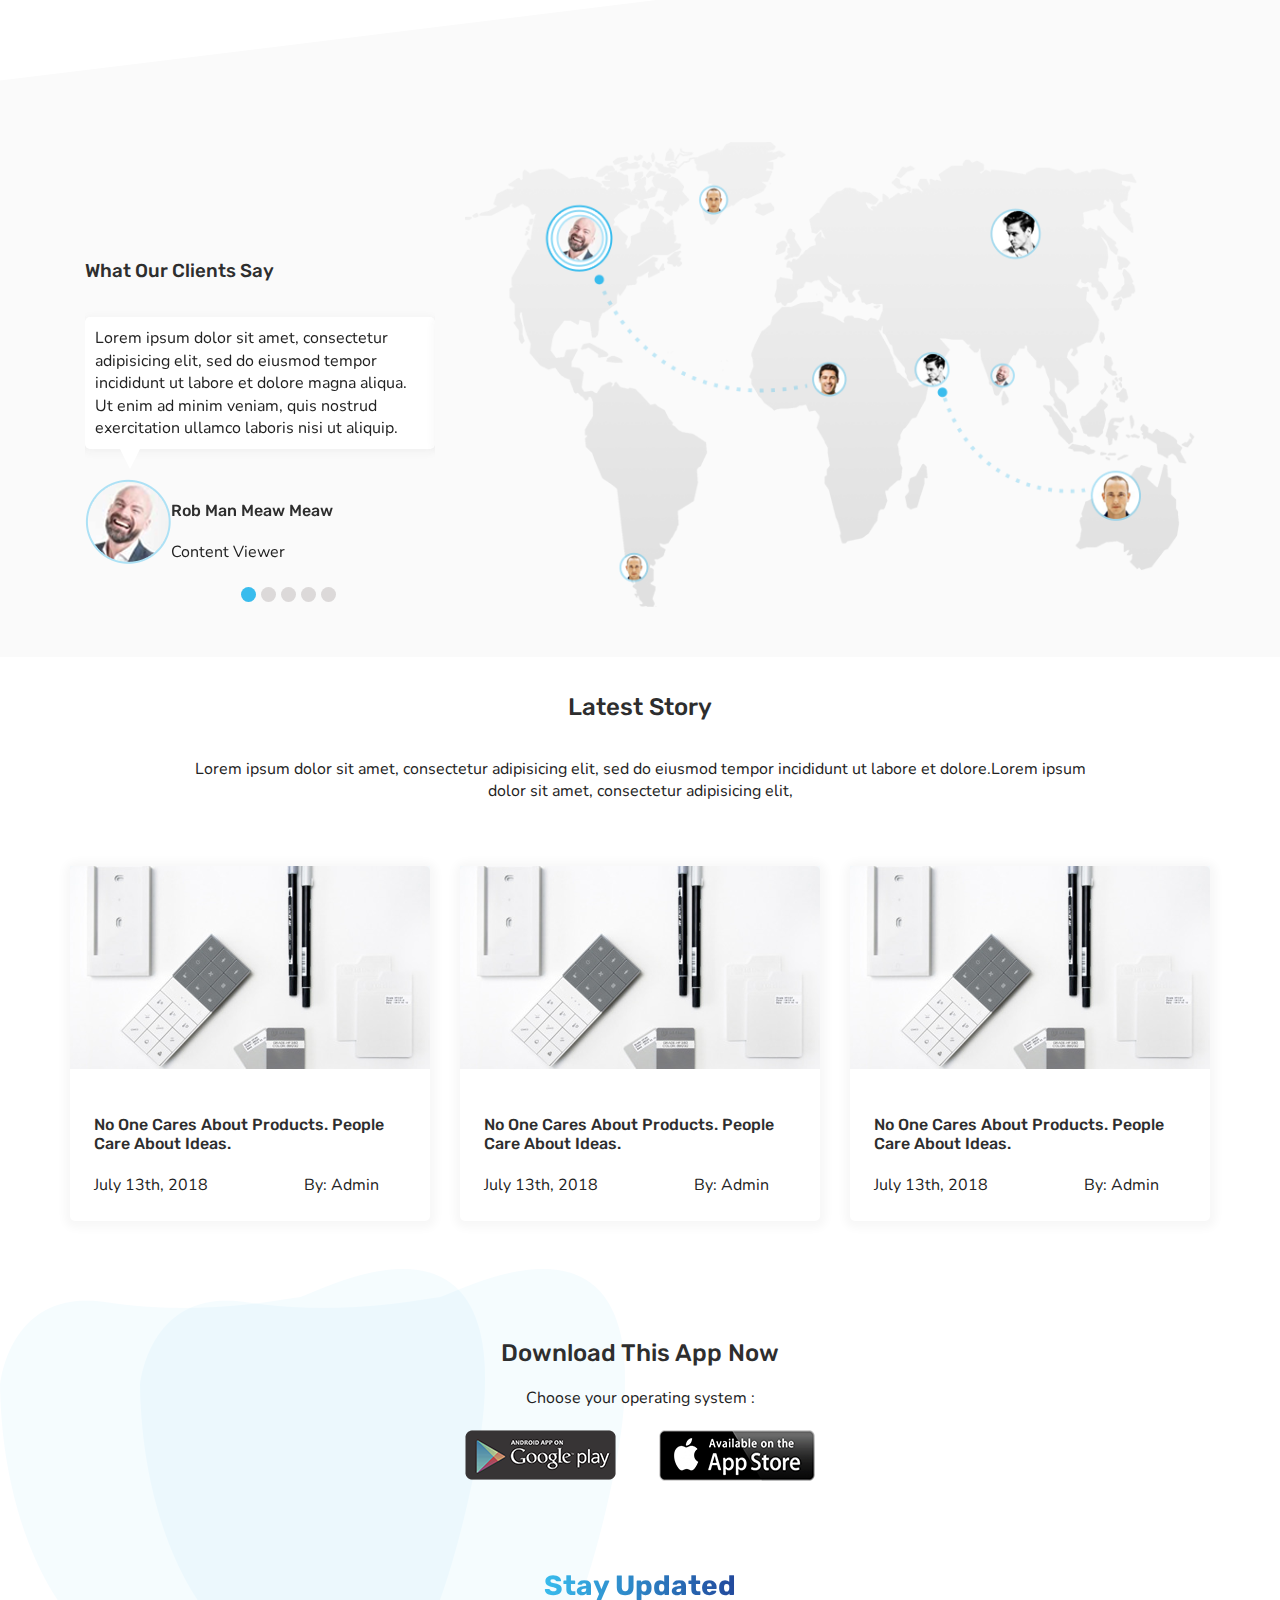
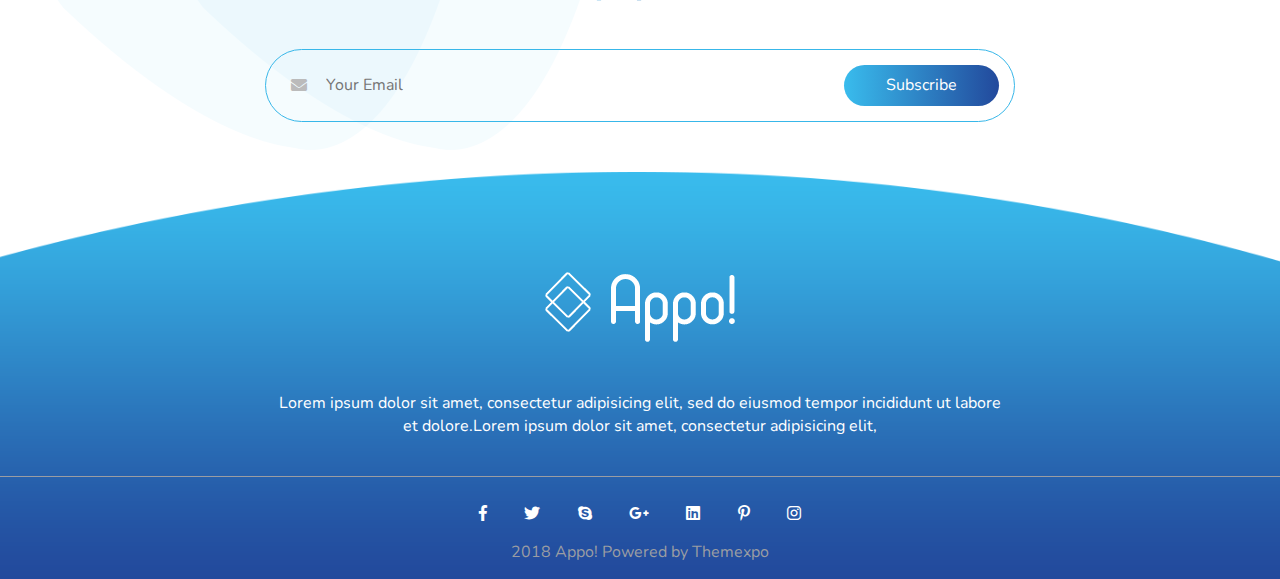
<file: index-2.html>
<!doctype html>
<html class="no-js" lang="en">

<head>
    <meta charset="utf-8">
    <meta http-equiv="x-ua-compatible" content="ie=edge">
    <title>Home-page-2</title>
    <meta name="description" content="">
    <meta name="viewport" content="width=device-width, initial-scale=1, shrink-to-fit=no">
    <link rel="manifest" href="site.webmanifest">
    <link rel="apple-touch-icon" href="icon.png">
    <link href="https://fonts.googleapis.com/css?family=Nunito:400,600,700" rel="stylesheet">
    <link href="https://fonts.googleapis.com/css?family=Rubik:400,500,700" rel="stylesheet">
    <!-- Place favicon.ico in the root directory -->
    <link rel="stylesheet" href="assets/css/all.css">
    <link rel="stylesheet" href="assets/css/normalize.css">
    <link rel="stylesheet" href="assets/css/bootstrap-grid.css">
    <!-- <link rel="stylesheet" href="assets/css/bootstrap.css"> -->
    <link rel="stylesheet" href="assets/css/meanmenu.css">
    <link rel="stylesheet" href="assets/css/tiny-slider.css">
    <link rel="stylesheet" href="assets/css/swiper.css">
    <link rel="stylesheet" href="assets/css/magnific-popup.css">
    <link rel="stylesheet" href="assets/css/main.css">
    <link rel="stylesheet" href="assets/css/responsive.css">
    <script src="assets/js/vendor/modernizr-3.6.0.min.js"></script>
</head>

<body>
    <!--[if lte IE 9]>
    <p class="browserupgrade">You are using an <strong>outdated</strong> browser. Please <a href="https://browsehappy.com/">upgrade your browser</a> to improve your experience and security.</p>
<![endif]-->
    <!-- ===========header start======== -->
    <header>
        <div id="mobile-menu" class="container d-lg-flex justify-content-between align-items-center">
            <div class="logo">
                <a href="#"><img src="assets/imgs/logo/logo.png" alt="Appo!"></a>
            </div>
            <div class="menu-area d-lg-flex align-items-lg-center">
                <nav class="main-menu">
                    <ul class="d-lg-flex list-unstyled">
                        <li><a href="#" class="active">Home</a>
                            <ul>
                                <li><a target="blank" href="index.html">Home 1</a></li>
                                <li><a href="#">Home 2</a></li>
                                <li><a target="blank" href="index-3.html">Home 3</a></li>
                            </ul>
                        </li>
                        <li><a href="#">Features</a></li>
                        <li><a href="#">Screenshots</a></li>
                        <li><a href="#">How It Work</a></li>
                        <li><a href="#">Pricing</a></li>
                        <li><a href="#">Blog</a>
                            <ul>
                                <li><a target="blank" href="index-blog-list.html">Blog-list</a></li>
                                <li><a target="blank" href="index-blog-details.html">Blog-details</a></li>
                            </ul>
                        </li>
                        <li><a href="#">Download</a></li>
                    </ul>
                </nav>
                <a href="#" class="appo-btn-inverse d-none d-lg-block">Try For Free</a>
            </div>
        </div>
    </header>
    <!-- ===========header End======== -->
    <!-- ===========Hero banner section start======== -->
    <div class="hero-2 skewed-bg">
        <div class="overlay"></div>
        <div class="container content">
            <div class="row align-items-center">
                <div class="col-12 col-md-7 pr-lg-5">
                    <h1>Best Way to Promote 
Your App</h1>
                    <p class="pb-lg-4">Is amazing, modern and clean landing page for showcase your app anything else.</p>
                    <a href="#" class="appo-btn">Try For Free</a>
                </div>
                <div class="col-12 col-md-5 justify-content-end mt-md-5">
                    <img class="img-fluid" src="assets/imgs/others/hero-mbl1.png" alt="appo right Image">
                </div>
                </div>
            </div>
        </div>
        <!-- ===========Hero banner section End======== -->
        <!-- ===========why use this app section start======== -->
        <div class="why-use-2 w-rotate-bg">
            <div class="container content">
                <div class="col col-md-12">
                    <h2>Why use this app</h2>
                </div>
                <div class="row text-center">
                    <div class="col-12 col-md-4 hover padding-30">
                        <img src="assets/imgs/icon/share-icon.png" alt="">
                        <h4>Share your post</h4>
                        <p>Lorem ipsum dolor sit amet, consectetur adipisicing elit, sed do eiusmod tempor incididunt ut labore et dolore</p>
                    </div>
                    <div class="col-12 col-md-4 hover padding-30">
                        <img src="assets/imgs/icon/like-each-icon.png" alt="">
                        <h4>Like each other</h4>
                        <p>Lorem ipsum dolor sit amet, consectetur adipisicing elit, sed do eiusmod tempor incididunt ut labore et dolore</p>
                    </div>
                    <div class="col-12 col-md-4 hover padding-30">
                        <img src="assets/imgs/icon/connect-icon.png" alt="">
                        <h4>Connect arround people</h4>
                        <p>Lorem ipsum dolor sit amet, consectetur adipisicing elit, sed do eiusmod tempor incididunt ut labore et dolore</p>
                    </div>
                </div>
            </div>
        </div>
        <!-- ===========why use this app section End======== -->
        <!-- ===========Awesome app feature section Start======== -->
        <section class="apps-feature-2 mt-5 pt-5">
            <div class="container">
                <!-- ==========row-1====== -->
                <div class="apps-feature-title">
                    <div class="col-12 col-md-10 offset-md-1 text-center">
                        <h2 class="pb-3">Awesome apps feature</h2>
                        <p class="pb-4">Lorem ipsum dolor sit amet, consectetur adipisicing elit, sed do eiusmod tempor incididunt ut labore et dolore.Lorem ipsum dolor sit amet, consectetur adipisicing elit, sed do eiusmod tempor incididunt ut labore et dolore </p>
                    </div>
                </div>
                <!-- =======row-2======= -->
                <div id="tabs" class="row pb-5 ">
                    <div class="col-12 col-md-6">
                        <div class="mobile-tab pt-3">
                            <div id="tabs-1"> <img  class="img-fluid" src="assets/imgs/others/mobile-tab.png" alt="mobile-tab"></div>
                                <div id="tabs-2"><img class="img-fluid" src="assets/imgs/others/how-mbl-tab.png" alt="mobile-tab"></div>
                                    <div id="tabs-3"><img class="img-fluid" src="assets/imgs/others/how-works-video.png" alt="mobile-tab"></div>
                                    </div>
                                </div>
                                <div class="col-12 col-md-6">
                                    <div class="apps-user-tab">
                                        <ul id="myDIV" class="my-slider">
                                            <li><a  class="btn" href="#tabs-1">
                                            <div class="app-user d-lg-flex align-items-lg-start">
                                                <img class="img-fluid" src="assets/imgs/icon/app-user-icon-1.png" salt="user-icon">
                                                <div class="app-user-content">
                                                    <h4>Make a profile</h4>
                                                    <p>Lorem ipsum dolor sit amet, consectetur adipisicing elit, sed do eiusmod tempor incididunt </p>
                                                </div>
                                            </div></a>
                                            </li>
                                            <li><a class="btn" href="#tabs-2">
                                            <div class="app-user d-lg-flex align-items-lg-start">
                                                <img class="img-fluid" src="assets/imgs/icon/app-user-icon-2.png" alt="user-icon">
                                                <div class="app-user-content">
                                                    <h4>Fully secured</h4>
                                                    <p>Lorem ipsum dolor sit amet, consectetur adipisicing elit, sed do eiusmod tempor incididunt </p>
                                                </div>
                                            </div></a>
                                            </li>
                                            <li><a class="btn" href="#tabs-3">
                                            <div class="app-user d-lg-flex align-items-lg-start">
                                                <img class="img-fluid" src="assets/imgs/icon/app-user-icon-3.png" alt="user-icon">
                                                <div class="app-user-content">
                                                    <h4>Like and share each other posts</h4>
                                                    <p>Lorem ipsum dolor sit amet, consectetur adipisicing elit, sed do eiusmod tempor incididunt </p>
                                                </div>
                                            </div></a>
                                            </li>
                                            <li><a class="btn" href="#tabs-3">
                                            <div class="app-user d-lg-flex align-items-lg-start">
                                                <img class="img-fluid" src="assets/imgs/icon/app-user-icon-3.png" alt="user-icon">
                                                <div class="app-user-content">
                                                    <h4>Like and share each other posts</h4>
                                                    <p>Lorem ipsum dolor sit amet, consectetur adipisicing elit, sed do eiusmod tempor incididunt </p>
                                                </div>
                                            </div></a>
                                            </li>
                                            <li><a class="btn" href="#tabs-3">
                                            <div class="app-user d-lg-flex align-items-lg-start">
                                                <img class="img-fluid" src="assets/imgs/icon/app-user-icon-3.png" alt="user-icon">
                                                <div class="app-user-content">
                                                     <h4>Like and share each other posts</h4>
                                                    <p>Lorem ipsum dolor sit amet, consectetur adipisicing elit, sed do eiusmod tempor incididunt </p>
                                                </div>
                                            </div>
                                        </a>
                                            </li>
                                            <li><a class="btn" href="#tabs-3">
                                            <div class="app-user d-lg-flex align-items-lg-start">
                                                <img class="img-fluid" src="assets/imgs/icon/app-user-icon-3.png" alt="user-icon">
                                                <div class="app-user-content">
                                                    <h4>Like and share each other posts</h4>
                                                    <p>Lorem ipsum dolor sit amet, consectetur adipisicing elit, sed do eiusmod tempor incididunt </p>
                                                </div>
                                            </div></a>
                                            </li>
                                        </ul>
                                    </div>
                                </div>
                            </div>
                        </div>
        </section>
        <!-- =======apps screenshots start===== -->
        <section class="apps-screenshots">
            <div class="container">
                <div class="screenshots-title">
                    <div class="col-12 col-md-10 offset-md-1 text-center pt-4">
                        <h2>Apps screenShots</h2>
                        <p>Lorem ipsum dolor sit amet, consectetur adipisicing elit, sed do eiusmod tempor incididunt ut labore et dolore.Lorem ipsum dolor sit amet, consectetur adipisicing elit, sed do eiusmod tempor incididunt ut labore et dolore </p>
                    </div>
                </div>
                <div class="col-12 col-md-12 slider-container">
                    <div class="container">
                        <div class="swiper-container" id="app-screen">
                            <div class="swiper-wrapper">
                                <img src="assets/imgs/slider/screenshot1.png" alt="image" class="img-fluid swiper-slide">
                                <img src="assets/imgs/slider/screenshot2.png" alt="image" class="img-fluid swiper-slide">
                                <img src="assets/imgs/slider/screenshot3.png" alt="image" class="img-fluid swiper-slide">
                                <img src="assets/imgs/slider/screenshot4.png" alt="image" class="img-fluid swiper-slide">
                                <img src="assets/imgs/slider/screenshot5.png" alt="image" class="img-fluid swiper-slide">
                                    </div>
                            </div>
                        </div>
                    </div>
                </div>
                <!-- -----start free trial--- -->
                <div class="container">
                    <div class="row">
                        <div class="col-12 col-md-8 offset-md-2">
                            <div class=" start-trial  d-flex align-items-center justify-content-around">
                                <div>
                                    <p>No credit card required</p>
                                    <h2>Start 21 days free trial</h2>
                                </div>
                                <a class="appo-btn" href="#">Start Free Trial</a>
                            </div>
                        </div>
                    </div>
                </div>
        </section>
        <!-- ===========Apps section End======== -->
        <!-- ===========How does this Apps work section start======== -->
        <div class="how-works-2">
            <div class="container how-rotate-bg">
                <div class="how-title text-center">
                    <h2>How does this app works</h2>
                </div>
                <div class="row align-items-center">
                    <div class="col-12 col-md-5">
                        <h3>Create a New Post & Share Fellings</h3>
                        <p>Lorem ipsum dolor sit amet, consectetur adipisicing elit, sed do eiusmod tempor incididunt ut labore et dolore magna aliqua. Ut enim ad minim veniam, quis nostrud exercitation ullamco laboris nisi ut aliquip.</p>
                        <p>Commodo consequat. Duis aute irure dolor in reprehenderit in voluptate velit esse cillum dolore </p>
                    </div>
                    <div class="how-works-box col-12 col-md-7 d-flex justify-content-center align-items-center">
                        <img class="img-fluid" src="assets/imgs/others/how-works-video.png" alt="how-works-video">
                        <a class="popup-youtube pop-up-play" href="https://www.youtube.com/watch?v=6R9KdzYgHoE"><i class="fas fa-play"></i></a>
                    </div>
                </div>
            </div>
        </div>
        <!-- ===========How does this Apps work section End======== -->
        <!-- ===========Pricing table section start======== -->
        <div class="pricing-table-2 ">
            <div class="container">
                <div class="row">
                    <div class="col-12 col-md-10  offset-md-1">
                        <div class="pricing-content text-center">
                            <h2 class="pt-3">Easy Pricing Plan</h2>
                            <p class="pt-3 pb-5">Lorem ipsum dolor sit amet, consectetur adipisicing elit, sed do eiusmod tempor incididunt ut labore et dolore.Lorem ipsum dolor sit amet, consectetur adipisicing elit, </p>
                        </div>
                    </div>
                    <div class="col-12 col-md-4 text-center">
                        <div class="pricing-list ">
                            <h3>personal</h3>
                            <h2>free</h2>
                            <p class="commn">Limited Accecss</p>
                            <ul class="list-unstyled ">
                                <li>1000 Messages per month</li>
                                <li>10 GB file storage</li>
                                <li>50 Projects per month</li>
                                <li>Support</li>
                            </ul>
                            <a class="appo-btn" href="#">Get Started</a>
                        </div>
                    </div>
                    <div class="col-12 col-md-4 text-center">
                        <div class="pricing-list ">
                            <h3>Business</h3>
                            <h2>$29/m</h2>
                            <p class="commn">Limited Accecss</p>
                            <ul class="list-unstyled ">
                                <li>Everything in Free +</li>
                                <li>Unlimited Messages per month</li>
                                <li>500 GB file storage</li>
                                <li>300 Projects per month</li>
                                <li>Phone & Mail Support</li>
                            </ul>
                            <a class="appo-btn" href="#">Get Started</a>
                        </div>
                    </div>
                    <div class="col-12 col-md-4 text-center">
                        <div class="pricing-list ">
                            <h3>Enterprizes</h3>
                            <h2>$49/m</h2>
                            <p class="commn">Unlimited Accecss</p>
                            <ul class="list-unstyled ">
                                <li>Everything is Pro+</li>
                                <li>Unlimited Messages per month</li>
                                <li>2 TB file storage</li>
                                <li>Unlimited Projects per month</li>
                                <li>5 Email Accounts</li>
                                <li>Premium support</li>
                            </ul>
                            <a class="appo-btn" href="#">Get Started</a>
                        </div>
                    </div>
                </div>
            </div>
        </div>
        <!-- ===========Pricing table section End======== -->
        <div class="awesome-clients ">
            <div class="container clients-rotate-bg">
                <div class="d-md-flex justify-content-between">
                    <div class="awesome-slider col-12 col-md-4">
                        <h3>What our Clients say</h3>
                        <div class="clients-slider">
                            <div class="slider">
                                <p>Lorem ipsum dolor sit amet, consectetur adipisicing elit, sed do eiusmod tempor incididunt ut labore et dolore magna aliqua. Ut enim ad minim veniam, quis nostrud exercitation ullamco laboris nisi ut aliquip.</p>
                                <div class="media">
                                    <img  src="assets/imgs/clients/client-1.png" alt="client-1">
                                    <div class="media-body">
                                        <h4>Rob man Meaw meaw</h4>
                                        <p>Content Viewer</p>
                                    </div>
                                </div>
                            </div>
                            <div class="slider">
                                <p>Lorem ipsum dolor sit amet, consectetur adipisicing elit, sed do eiusmod tempor incididunt ut labore et dolore magna aliqua. Ut enim ad minim veniam, quis nostrud exercitation ullamco laboris nisi ut aliquip.</p>
                                <div class="media">
                                    <img src="assets/imgs/clients/client-1.png" alt="client-1">
                                    <div class="media-body">
                                        <h4>Rob man Meaw meaw</h4>
                                        <p>Content Viewer</p>
                                    </div>
                                </div>
                            </div>
                            <div class="slider">
                                <p>Lorem ipsum dolor sit amet, consectetur adipisicing elit, sed do eiusmod tempor incididunt ut labore et dolore magna aliqua. Ut enim ad minim veniam, quis nostrud exercitation ullamco laboris nisi ut aliquip.</p>
                                <div class="media">
                                    <img src="assets/imgs/clients/client-1.png" alt="client-1">
                                    <div class="media-body">
                                        <h4>Rob man Meaw meaw</h4>
                                        <p>Content Viewer</p>
                                    </div>
                                </div>
                            </div>
                            <div class="slider">
                                <p>Lorem ipsum dolor sit amet, consectetur adipisicing elit, sed do eiusmod tempor incididunt ut labore et dolore magna aliqua. Ut enim ad minim veniam, quis nostrud exercitation ullamco laboris nisi ut aliquip.</p>
                                <div class="media">
                                    <img src="assets/imgs/clients/client-1.png" alt="client-1">
                                    <div class="media-body">
                                        <h4>Rob man Meaw meaw</h4>
                                        <p>Content Viewer</p>
                                    </div>
                                </div>
                            </div>
                            <div class="slider">
                                <p>Lorem ipsum dolor sit amet, consectetur adipisicing elit, sed do eiusmod tempor incididunt ut labore et dolore magna aliqua. Ut enim ad minim veniam, quis nostrud exercitation ullamco laboris nisi ut aliquip.</p>
                                <div class="media">
                                    <img src="assets/imgs/clients/client-1.png" alt="client-1">
                                    <div class="media-body">
                                        <h4>Rob man Meaw meaw</h4>
                                        <p>Content Viewer</p>
                                    </div>
                                </div>
                            </div>
                        </div>
                    </div>
                    <div class="col-12 col-md-8"><img class="img-fluid" src="assets/imgs/background/awesome-map-bg.png" alt="image"></div>
                    </div>
                </div>
            </div>
            <!-- ===========leatest post start======== -->
            <div>
                <div class="container">
                    <div class="leatest-story">
                        <div class="col-12 col-md-10 offset-md-1">
                            <div class="leatest-title text-center">
                                <h2 class="pt-3">Latest Story</h2>
                                <p class="pt-3 pb-5">Lorem ipsum dolor sit amet, consectetur adipisicing elit, sed do eiusmod tempor incididunt ut labore et dolore.Lorem ipsum dolor sit amet, consectetur adipisicing elit, </p>
                            </div>
                        </div>
                        <div class="row ">
                            <div class="col-12 col-md-4">
                                <div class="leatest-content">
                                    <div class="leatest-img">
                                        <img class="img-fluid" src="assets/imgs/others/leatest-img-1.png" alt="leatest-post">
                            </div>
                                        <div class="leatest-content-one p-4">
                                            <h4>No one cares about products. people care about ideas.</h4>
                                            <span class="mr-5">July 13th, 2018</span><span class="ml-5">By: Admin</span>
                                        </div>
                                    </div>
                                </div>
                                <div class="col-12 col-md-4">
                                    <div class="leatest-content">
                                        <div class="leatest-img">
                                            <img class="img-fluid" src="assets/imgs/others/leatest-img-1.png" alt="leatest-post">
                            </div>
                                            <div class="leatest-content-one p-4">
                                                <h4>No one cares about products. people care about ideas.</h4>
                                                <span class="mr-5">July 13th, 2018</span><span class="ml-5">By: Admin</span>
                                            </div>
                                        </div>
                                    </div>
                                    <div class="col-12 col-md-4">
                                        <div class="leatest-content">
                                            <div class="leatest-img">
                                                <img class="img-fluid" src="assets/imgs/others/leatest-img-1.png" alt="leatest-post">
                            </div>
                                                <div class="leatest-content-one p-4">
                                                    <h4>No one cares about products. people care about ideas.</h4>
                                                    <span class="mr-5">July 13th, 2018</span><span class="ml-5">By: Admin</span>
                                                </div>
                                            </div>
                                        </div>
                                    </div>
                                </div>
                            </div>
                        </div>
                        <!-- ===========leatest post End======== -->
                        <!-- ===========Download app section Start======== -->
                        <div class="download-app mt-5">
                            <div class="container">
                                <div class="row">
                                    <div class="download-story col-12 col-md-12 text-center">
                                        <h2>Download this app now</h2>
                                        <p>Choose your operating system :</p>
                                        <div class="download-logo col-12 col-md-4 offset-md-4 d-flex justify-content-between">
                                            <a href="#"><img class="img-fluid" src="assets/imgs/logo/logo-google-play.png" alt="logo-google-play"></a>
                                            <a href="#"><img class="img-fluid" src="assets/imgs/logo/logo-apple.png" alt="logo-google-play"></a>
                                        </div>
                                        <h3>Stay Updated</h3>
                                    </div>
                                    <div class="stay-email-box col-12 col-md-8 offset-md-2 text-center">
                                        <form class="d-flex justify-content-between" action="">
                                            <input type="email" name="email" placeholder="Your Email">
                                            <i class="fas fa-envelope"></i>
                                            <button class="appo-btn">Subscribe</button>
                                        </form>
                                    </div>
                                </div>
                            </div>
                        </div>
                        <!-- ===========Download app section End======== -->
                        <footer>
                            <div class="container">
                                <div class="row">
                                    <div class="col-12 col-md-12">
                                        <div class="footer-one col-md-8 offset-md-2 text-center">
                                            <a class="footer-logo" href="#"><img src="assets/imgs/logo/logo-white.png" alt="logo"></a>
                                            <p>Lorem ipsum dolor sit amet, consectetur adipisicing elit, sed do eiusmod tempor incididunt ut labore et dolore.Lorem ipsum dolor sit amet, consectetur adipisicing elit, </p>
                                        </div>
                                    </div>
                                    <div class="col-12 col-md-4 offset-md-4 ">
                                        <ul class="list-unstyled d-flex justify-content-around">
                                            <li><a href="#"><i class="fab fa-facebook-f"></i></a></li>
                                            <li><a href="#"><i class="fab fa-twitter"></i></a></li>
                                            <li><a href="#"><i class="fab fa-skype"></i></a></li>
                                            <li><a href="#"><i class="fab fa-google-plus-g"></i></a></li>
                                            <li><a href="#"><i class="fab fa-linkedin"></i></a></li>
                                            <li><a href="#"><i class="fab fa-pinterest-p"></i></a></li>
                                            <li><a href="#"><i class="fab fa-instagram"></i></a></li>
                                        </ul>
                                    </div>
                                </div>
                            </div>
                            <div class="footer-two text-center">
                                <a href="#">2018 Appo! Powered by Themexpo</a>
                            </div>
                        </footer>
                        <script src="assets/js/vendor/jquery-3.3.1.min.js"></script>
                        <script src="assets/js/plugins.js"></script>
                        <script src="assets/js/stickymenu.js"></script>
                        <script src="assets/js/jquery.meanmenu.js"></script>
                        <script src="assets/js/jquery-ui.js"></script>
                        <script src="assets/js/tiny-slider.js"></script>
                        <script src="assets/js/swiper.js"></script>
                        <script src="assets/js/jquery.magnific-popup.js"></script>
                        <script src="assets/js/main.js"></script>
</body>

</html>
</file>
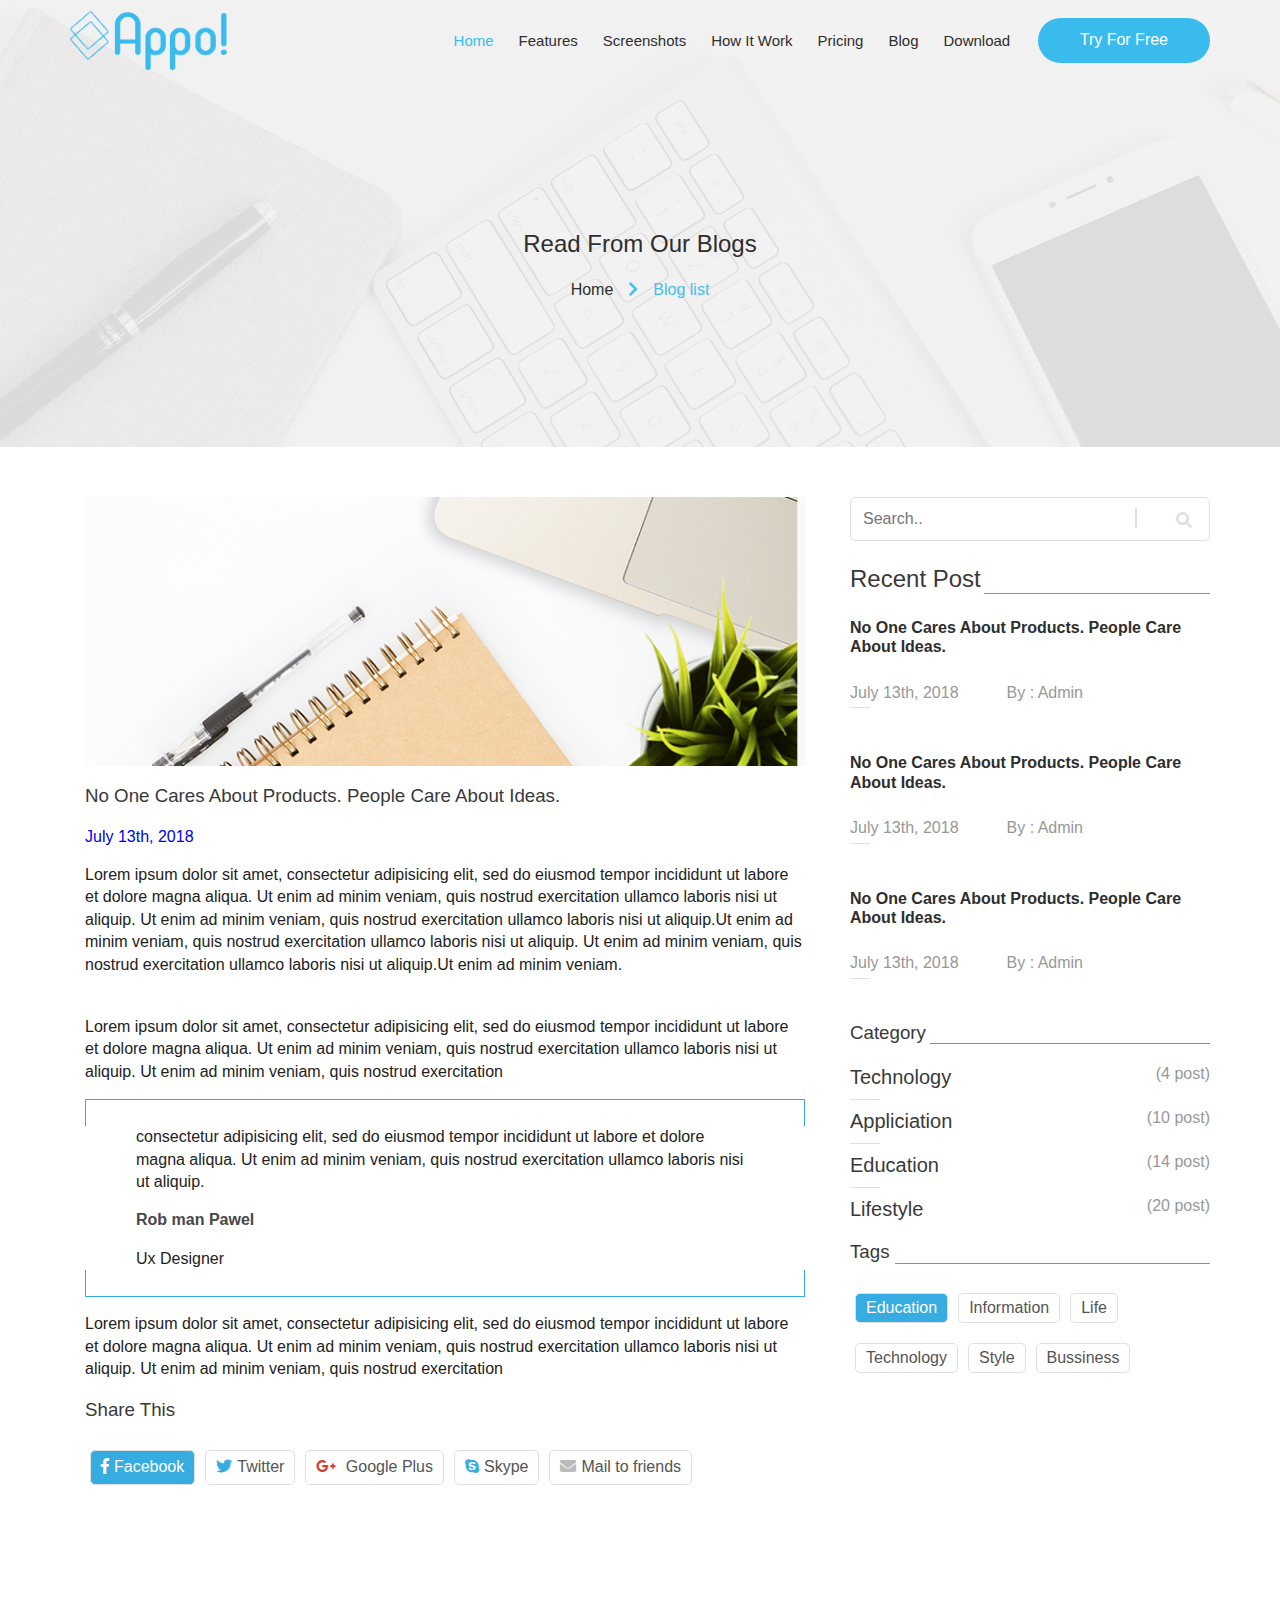
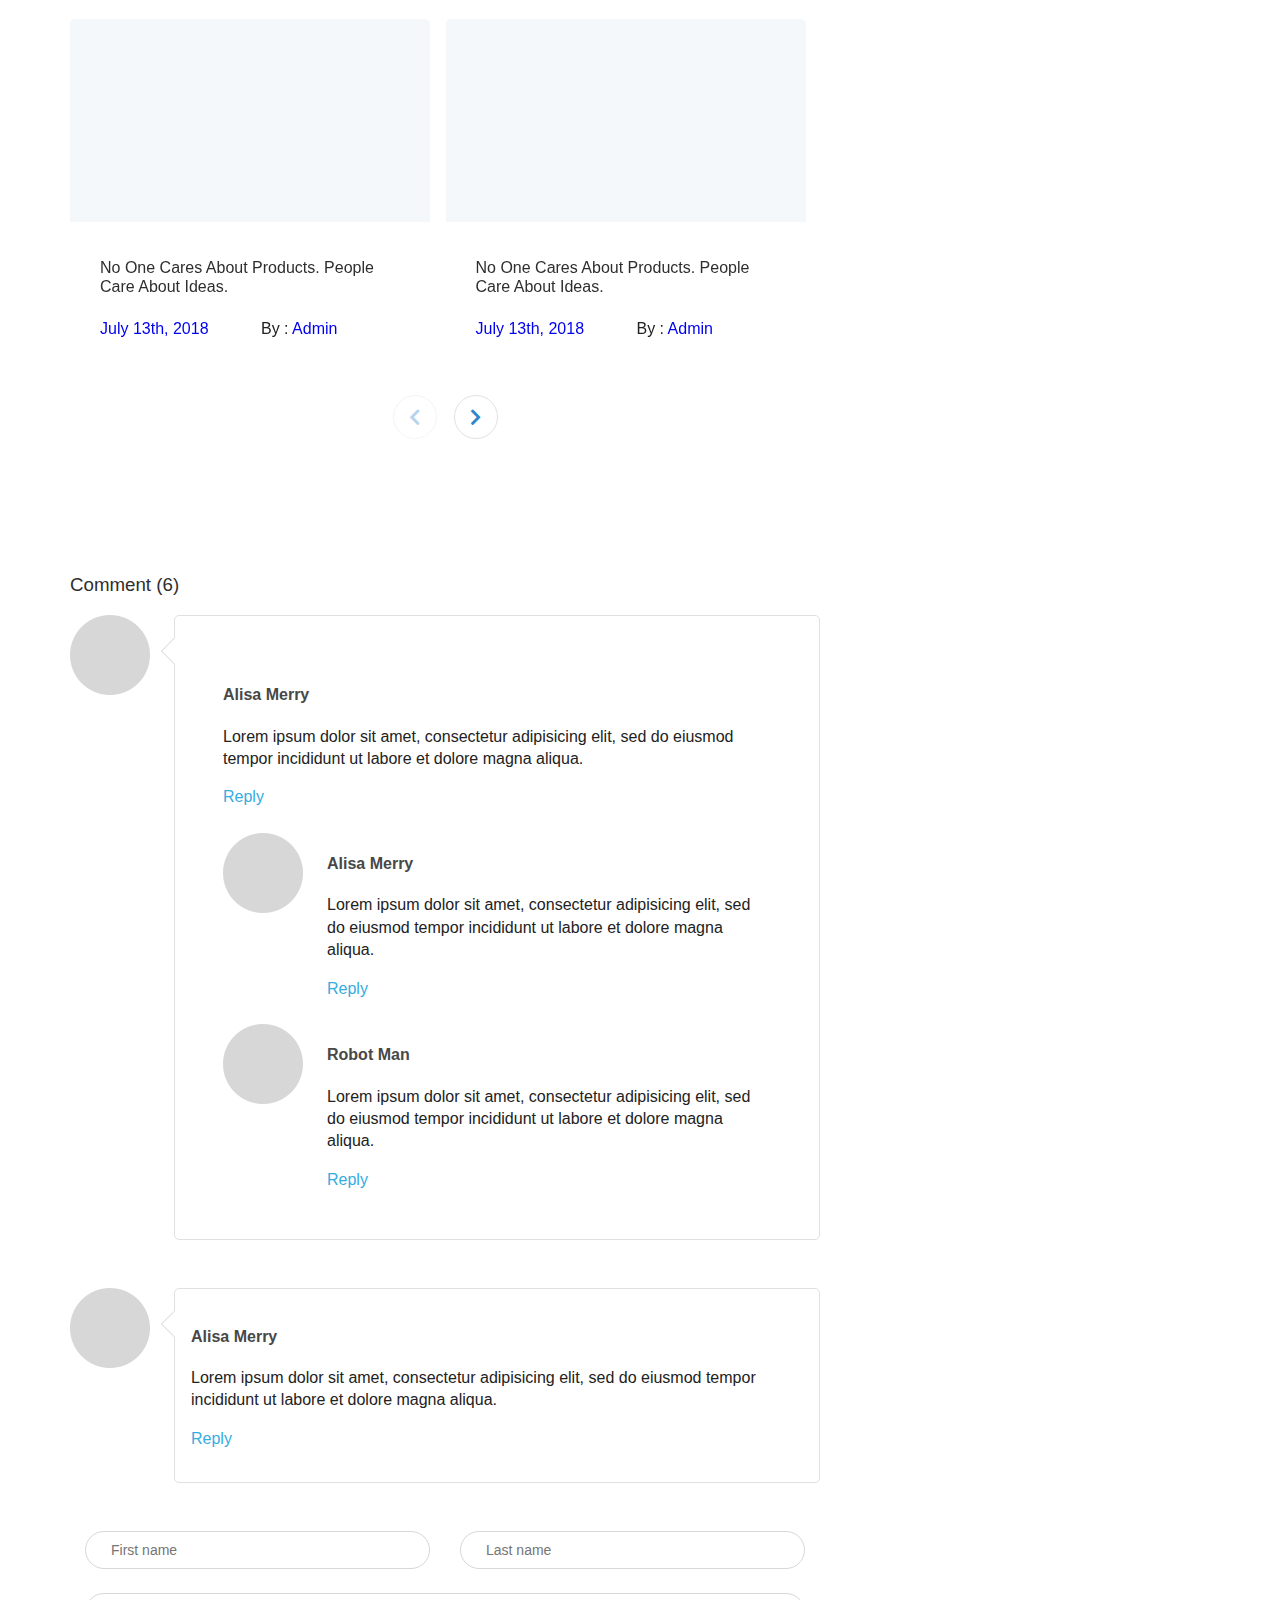
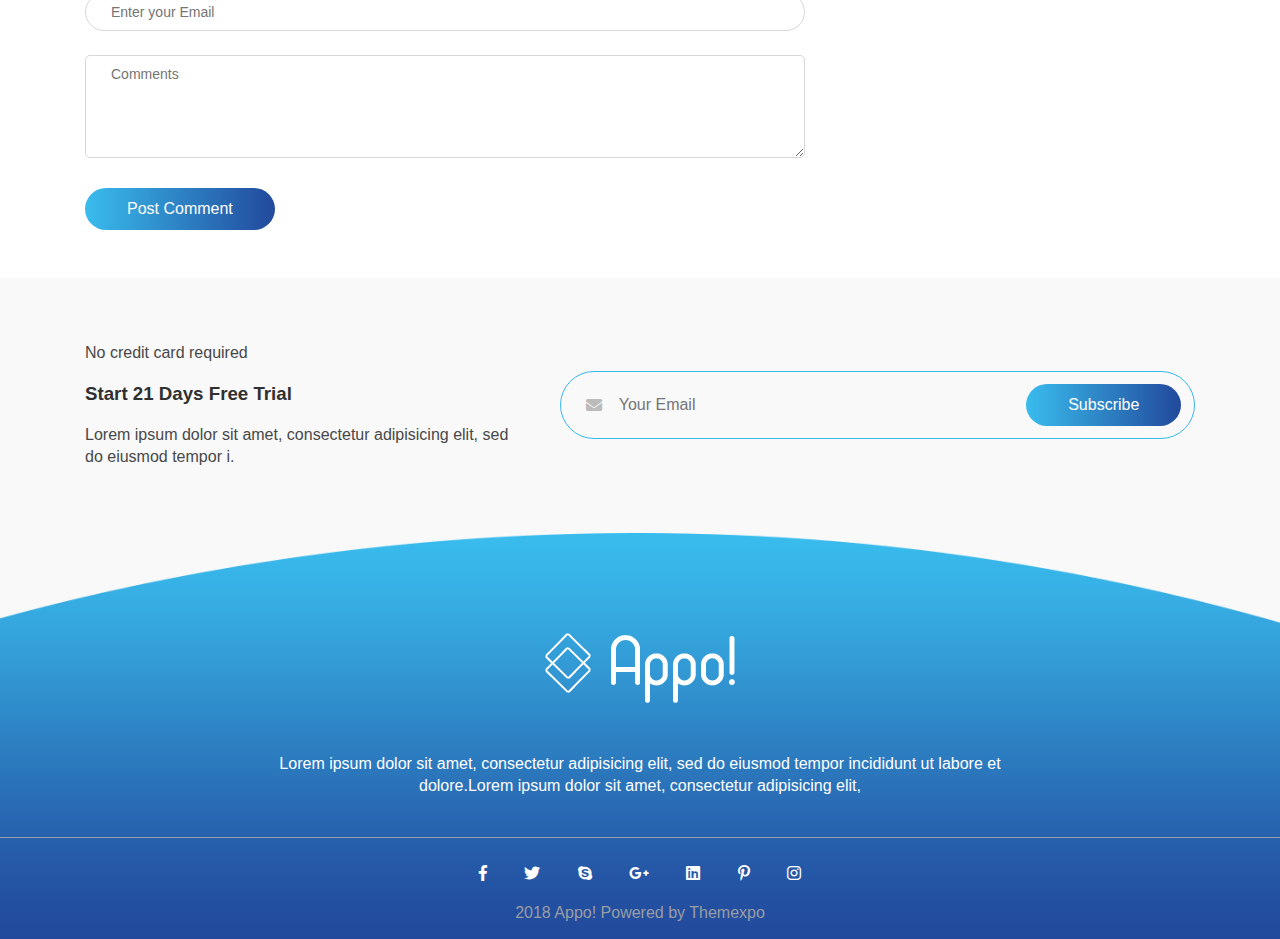
<file: index-blog-details.html>
<!doctype html>
<html class="no-js" lang="en">

<head>
    <meta charset="utf-8">
    <meta http-equiv="x-ua-compatible" content="ie=edge">
    <title>blog-details</title>
    <meta name="description" content="">
    <meta name="viewport" content="width=device-width, initial-scale=1, shrink-to-fit=no">
    <link rel="manifest" href="site.webmanifest">
    <link rel="apple-touch-icon" href="icon.png">
    <!-- <link href="https://fonts.googleapis.com/css?family=Nunito:400,600,700" rel="stylesheet">
        <link href="https://fonts.googleapis.com/css?family=Rubik:400,500,700" rel="stylesheet"> -->
    <!-- Place favicon.ico in the root directory -->
    <link rel="stylesheet" href="assets/css/all.css">
    <link rel="stylesheet" href="assets/css/normalize.css">
    <link rel="stylesheet" href="assets/css/bootstrap-grid.css">
    <!-- <link rel="stylesheet" href="assets/css/bootstrap.css"> -->
    <link rel="stylesheet" href="assets/css/meanmenu.css">
    <link rel="stylesheet" href="assets/css/tiny-slider.css">
    <link rel="stylesheet" href="assets/css/swiper.css">
    <link rel="stylesheet" href="assets/css/magnific-popup.css">
    <link rel="stylesheet" href="assets/css/main.css">
    <link rel="stylesheet" href="assets/css/responsive.css">
    <script src="assets/js/vendor/modernizr-3.6.0.min.js"></script>
</head>

<body>
    <!--[if lte IE 9]>
    <p class="browserupgrade">You are using an <strong>outdated</strong> browser. Please <a href="https://browsehappy.com/">upgrade your browser</a> to improve your experience and security.</p>
<![endif]-->
    <!-- ===========header start======== -->
    <header>
        <div id="mobile-menu" class="container d-lg-flex justify-content-between align-items-center">
            <div class="logo"><a href="#"><img src="assets/imgs/logo/logo.png" alt="Appo!"></a></div>
            <div class="menu-area d-lg-flex align-items-lg-center">
                <nav class="main-menu">
                    <ul class="d-lg-flex list-unstyled">
                        <li><a href="#" class="active">Home</a>
                            <ul>
                                <li><a href="#">Home 1</a></li>
                                <li><a target="blank" href="index-2.html">Home 2</a></li>
                                <li><a target="blank" href="index-3.html">Home 3</a></li>
                            </ul>
                        </li>
                        <li><a href="#">Features</a></li>
                        <li><a href="#">Screenshots</a></li>
                        <li><a href="#">How It Work</a></li>
                        <li><a href="#">Pricing</a></li>
                        <li><a href="#">Blog</a>
                            <ul>
                                <li><a target="blank" href="index-blog-list.html">Blog-list</a></li>
                                <li><a target="blank" href="index-blog-details.html">Blog-details</a></li>
                            </ul>
                        </li>
                        <li><a href="#">Download</a></li>
                    </ul>
                </nav>
                <a href="#" class="appo-btn-inverse d-none d-lg-block">Try For Free</a>
            </div>
        </div>
    </header>
    <!-- ===========header End======== -->
    <!-- ===========Hero banner section start======== -->
    <div class="hero-blog">
        <div class="container">
            <div class="row text-center">
                <div class="col-12 col-md-12">
                    <h2 class="">Read from our blogs</h2>
                    <ul class=" d-flex justify-content-center align-items-center text-center">
                        <li><a href="#">Home</a> </li>
                        <li class="active"><i class="fas fa-chevron-right active"></i>Blog list</li>
                    </ul>
                </div>
            </div>
        </div>
    </div>
    <!-- ===========Hero banner section End======== -->
    <!-- ===========Blog section Start======== -->
    <div class="blog-list">
        <div class="container">
            <div class="row d-md-flex">
                <div class="col-12 col-md-8 ">
                    <div class="col-12 col-md-12 mb-4">
                        <img class="img-fluid" src="assets/imgs/others/blog-img-1.png" alt="blog-image">
                        <a  class="pt-1" href="#"><h3>No one cares about products. people care about ideas.</h3></a>
                        <a class="pt-2 pb-4" href="#">July 13th, 2018</a>
                        <p class="pb-4">Lorem ipsum dolor sit amet, consectetur adipisicing elit, sed do eiusmod tempor incididunt ut labore et dolore magna aliqua. Ut enim ad minim veniam, quis nostrud exercitation ullamco laboris nisi ut aliquip. Ut enim ad minim veniam, quis nostrud exercitation ullamco laboris nisi ut aliquip.Ut enim ad minim veniam, quis nostrud exercitation ullamco laboris nisi ut aliquip. Ut enim ad minim veniam, quis nostrud exercitation ullamco laboris nisi ut aliquip.Ut enim ad minim veniam.</p>
                        <p>Lorem ipsum dolor sit amet, consectetur adipisicing elit, sed do eiusmod tempor incididunt ut labore et dolore magna aliqua. Ut enim ad minim veniam, quis nostrud exercitation ullamco laboris nisi ut aliquip. Ut enim ad minim veniam, quis nostrud exercitation
                        </p>
                        <div class="block-content">
                            <blockquote>
                                <p>consectetur adipisicing elit, sed do eiusmod tempor incididunt ut labore et dolore magna aliqua. Ut enim ad minim veniam, quis nostrud exercitation ullamco laboris nisi ut aliquip. </p>
                                <a href="#">Rob man Pawel</a>
                                <p>Ux Designer</p>
                            </blockquote>
                        </div>
                        <p>Lorem ipsum dolor sit amet, consectetur adipisicing elit, sed do eiusmod tempor incididunt ut labore et dolore magna aliqua. Ut enim ad minim veniam, quis nostrud exercitation ullamco laboris nisi ut aliquip. Ut enim ad minim veniam, quis nostrud exercitation</p>
                        <div class="share">
                            <h3 >Share This</h3>
                            <ul class="d-flex flex-wrap">
                                <li><a class="share-active" href="#"><i class="fab fa-facebook-f"></i>Facebook</a></li>
                                <li><a href="#"><i class="fab fa-twitter"></i>Twitter</a></li>
                                <li><a href="#"><i class="fab fa-google-plus-g"></i> Google Plus</a></li>
                                <li><a href="#"><i class="fab fa-skype"></i>Skype</a></li>
                                <li><a href="#"><i class="fas fa-envelope"></i>Mail to friends</a></li>
                            </ul>
                        </div>
                    </div>
                    <div class=" swiper-container" id="leatest-post">
                        <div class="swiper-wrapper">
                            <div class=" swiper-slide">
                                <img class="img-fluid" src="assets/imgs/others/leatest-post.png" alt="image">
                                <div class="post-content">
                                    <a href="#"><h4>No one cares about products. people care about ideas.</h4></a>
                                    <a href="#">July 13th, 2018</a> <span class="ml-5">By : <a href="#">Admin</a></span>
                                </div>
                            </div>
                            <div class=" swiper-slide">
                                <img class="img-fluid" src="assets/imgs/others/leatest-post.png" alt="image">
                                <div class="post-content">
                                    <a href="#"><h4>No one cares about products. people care about ideas.</h4></a>
                                    <a href="#">July 13th, 2018</a> <span class="ml-5">By : <a href="#">Admin</a></span>
                                </div>
                            </div>
                            <div class=" swiper-slide">
                                <img class="img-fluid" src="assets/imgs/others/leatest-post.png" alt="image">
                                <div class="post-content">
                                    <a href="#"><h4>No one cares about products. people care about ideas.</h4></a>
                                    <a href="#">July 13th, 2018</a> <span class="ml-5">By : <a href="#">Admin</a></span>
                                </div>
                            </div>
                            <div class=" swiper-slide">
                                <img class="img-fluid" src="assets/imgs/others/leatest-post.png" alt="image">
                                <div class="post-content">
                                    <a href="#"><h4>No one cares about products. people care about ideas.</h4></a>
                                    <a href="#">July 13th, 2018</a> <span class="ml-5">By : <a href="#">Admin</a></span>
                                </div>
                            </div>
                        </div>
                        <div class="swiper-button-next"><i class="fas fa-chevron-right"></i></div>
                        <div class="swiper-button-prev"><i class="fas fa-chevron-left"></i></div>
                    </div>
                </div>
                <div class="col-12 col-md-4">
                    <form action="">
                        <input type="search" placeholder="Search..">
                        <button><i class="fas fa-search"></i></button>
                    </form>
                    <div class="recent-post">
                        <h3 class="underline">Recent Post</h3>
                        <ul class="">
                            <li class=""><a href="#"><h4>No one cares about products. people care about ideas.</h4></a>
                            </li>
                            <li class="pt-1 pb-1 d-flex dates-line"><a href="#">July 13th, 2018</a> <span class="ml-5">By : <a href="#">Admin</a></span></li>
                            <li class="pb-4"></li>
                        </ul>
                        <ul class="">
                            <li class=""><a href="#"><h4>No one cares about products. people care about ideas.</h4></a>
                            </li>
                            <li class="pt-1 pb-1 d-flex dates-line"><a href="#">July 13th, 2018</a> <span class="ml-5">By : <a href="#">Admin</a></span></li>
                            <li class="pb-4"></li>
                        </ul>
                        <ul class="">
                            <li class=""><a href="#"><h4>No one cares about products. people care about ideas.</h4></a>
                            </li>
                            <li class="pt-1 pb-1 d-flex dates-line"><a href="#">July 13th, 2018</a> <span class="ml-5">By : <a href="#">Admin</a></span></li>
                            <li class="pb-4"></li>
                        </ul>
                    </div>
                    <div class="category">
                        <h3 class="underline">Category</h3>
                        <ul>
                            <li class="category-line mb-3"><a href="#">Technology</a><span>(4 post)</span></li>
                            <li class="category-line mb-3"><a href="#">Appliciation</a><span>(10 post)</span></li>
                            <li class="category-line mb-3"><a href="#">Education</a><span>(14 post)</span></li>
                            <li><a href="#">Lifestyle</a><span>(20 post)</span></li>
                        </ul>
                    </div>
                    <div class="tags">
                        <h3 class="underline">Tags</h3>
                        <ul class="d-flex flex-wrap">
                            <li><a class="tag-active" href="#">Education</a></li>
                            <li><a href="#">Information</a></li>
                            <li><a href="#">Life</a></li>
                            <li><a href="#">Technology</a></li>
                            <li><a href="#">Style</a></li>
                            <li><a href="#">Bussiness</a></li>
                        </ul>
                    </div>
                </div>
            </div>
        </div>
    </div>
    <!-- ===========blog section End======== -->
    <!-- ============comment section-============ -->
    <div class="comment">
        <div class="container">
            <div class="row">
                <div class="col-12 col-md-8">
                    <h3>Comment <span>(6)</span></h3>
                    <div class="media">
                        <img class="mr-md-4 img-fluid d-block" src="assets/imgs/others/comment-img.png" alt="">
                        <div class="comnt-box media-body">
                            <div class="arrow-icon-1"></div>
                            <div class="media-body p-md-5">
                                <h4><a  href="#">Alisa Merry</a></h4>
                                <p>Lorem ipsum dolor sit amet, consectetur adipisicing elit, sed do eiusmod tempor incididunt ut labore et dolore magna aliqua. </p>
                                <a class="mb-lg-4 d-block" href="#">Reply</a>
                                <div class="media mb-md-4">
                                    <img class="mr-md-4 img-fluid" src="assets/imgs/others/comment-img.png" alt="">
                                    <div class="media-body">
                                        <h4><a href="#">Alisa Merry</a></h4>
                                        <p>Lorem ipsum dolor sit amet, consectetur adipisicing elit, sed do eiusmod tempor incididunt ut labore et dolore magna aliqua. </p>
                                        <a href="#">Reply</a>
                                    </div>
                                </div>
                                <div class="media">
                                    <img class="mr-md-4 img-fluid" src="assets/imgs/others/comment-img.png" alt="">
                                    <div class="media-body">
                                        <h4><a href="#">Robot man</a></h4>
                                        <p>Lorem ipsum dolor sit amet, consectetur adipisicing elit, sed do eiusmod tempor incididunt ut labore et dolore magna aliqua. </p>
                                        <a href="#">Reply</a>
                                    </div>
                                </div>
                            </div>
                        </div>
                    </div>
                    <div class="media mt-md-5">
                        <img class="mr-md-2 img-fluid d-block" src="assets/imgs/others/comment-img.png" alt="">
                        <div class="comnt-box media-body ml-md-3">
                            <div class="media-body p-md-3">
                                <h4><a href="#">Alisa Merry</a></h4>
                                <p>Lorem ipsum dolor sit amet, consectetur adipisicing elit, sed do eiusmod tempor incididunt ut labore et dolore magna aliqua. </p>
                                <a class="mb-lg-3 d-block" href="#">Reply</a>
                            </div>
                        </div>
                    </div>
                    <form action="" class="mt-md-5 mb-md-5">
                        <div class="d-md-flex">
                            <div class="col-12 col-md-6 mb-4">
                                <input type="text" name="first name" placeholder="First name">
                            </div>
                            <div class="col-12 col-md-6 mb-4">
                                <input type="text" name="last name" placeholder="Last name">
                            </div>
                        </div>
                        <div class="col-12 col-md-12 mb-4">
                            <input type="email" name="email" placeholder="Enter your Email">
                        </div>
                        <div class="col-12 col-md-12 mb-4">
                            <textarea class="" name="comment" rows="5" placeholder="Comments" required="required"></textarea>
                        </div>
                        <div class="col-12 col-md-12 text-right">
                            <button class="appo-btn align-items-end" type="submit">Post Comment</button>
                        </div>
                    </form>
                </div>
            </div>
        </div>
    </div>
    <!-- =============== Start free trial =========== -->
    <div class="trial-bg pt-5">
        <!-- ==========combination of next two section======== -->
        <div class="container d-md-flex align-items-center mb-5">
            <div class="col-12 col-md-5">
                <ul class="trial-content">
                    <li>No credit card required</li>
                    <li><h3>Start 21 days free trial</h3>
                    </li>
                    <li>Lorem ipsum dolor sit amet, consectetur adipisicing elit, sed do eiusmod tempor i. </li>
                </ul>
            </div>
            <div class="col-12 col-md-7 ">
                <div class="stay-email-box ">
                    <form class="d-flex justify-content-between" action="">
                        <input class=".fa-envelope:before" type="email" name="email" placeholder="Your Email">
                        <i class="fas fa-envelope"></i>
                        <button class="appo-btn">Subscribe</button>
                    </form>
                </div>
            </div>
        </div>
        <!-- =================footer=============== -->
        <footer>
            <div class="container">
                <div class="row">
                    <div class="col-12 col-md-12">
                        <div class="footer-one col-md-8 offset-md-2 text-center">
                            <a class="footer-logo" href="#"><img src="assets/imgs/logo/logo-white.png" alt="logo"></a>
                            <p>Lorem ipsum dolor sit amet, consectetur adipisicing elit, sed do eiusmod tempor incididunt ut labore et dolore.Lorem ipsum dolor sit amet, consectetur adipisicing elit, </p>
                        </div>
                    </div>
                    <div class="col-12 col-md-4 offset-md-4 ">
                        <ul class="list-unstyled d-flex justify-content-around">
                            <li><a href="#"><i class="fab fa-facebook-f"></i></a></li>
                            <li><a href="#"><i class="fab fa-twitter"></i></a></li>
                            <li><a href="#"><i class="fab fa-skype"></i></a></li>
                            <li><a href="#"><i class="fab fa-google-plus-g"></i></a></li>
                            <li><a href="#"><i class="fab fa-linkedin"></i></a></li>
                            <li><a href="#"><i class="fab fa-pinterest-p"></i></a></li>
                            <li><a href="#"><i class="fab fa-instagram"></i></a></li>
                        </ul>
                    </div>
                </div>
            </div>
            <div class="footer-two text-center">
                <a href="#">2018 Appo! Powered by Themexpo</a>
            </div>
        </footer>
    </div>
    <script src="assets/js/vendor/jquery-3.3.1.min.js"></script>
    <script src="assets/js/plugins.js"></script>
    <script src="assets/js/stickymenu.js"></script>
    <script src="assets/js/jquery.meanmenu.js"></script>
    <script src="assets/js/swiper.js"></script>
    <script>
    var mySwiper = new Swiper('.swiper-container', {
        slidesPerView: 2,
        spaceBetween: 1,
        navigation: {
            nextEl: '.swiper-button-next',
            prevEl: '.swiper-button-prev',
        },
        breakpoints: {

            768: {
                slidesPerView: 1,
                spaceBetween: 30,
            },
            320: {
                slidesPerView: 1,
                spaceBetween: 10,
            }
        }
    });
    </script>
    <script src="assets/js/main.js"></script>
</body>

</html>
</file>
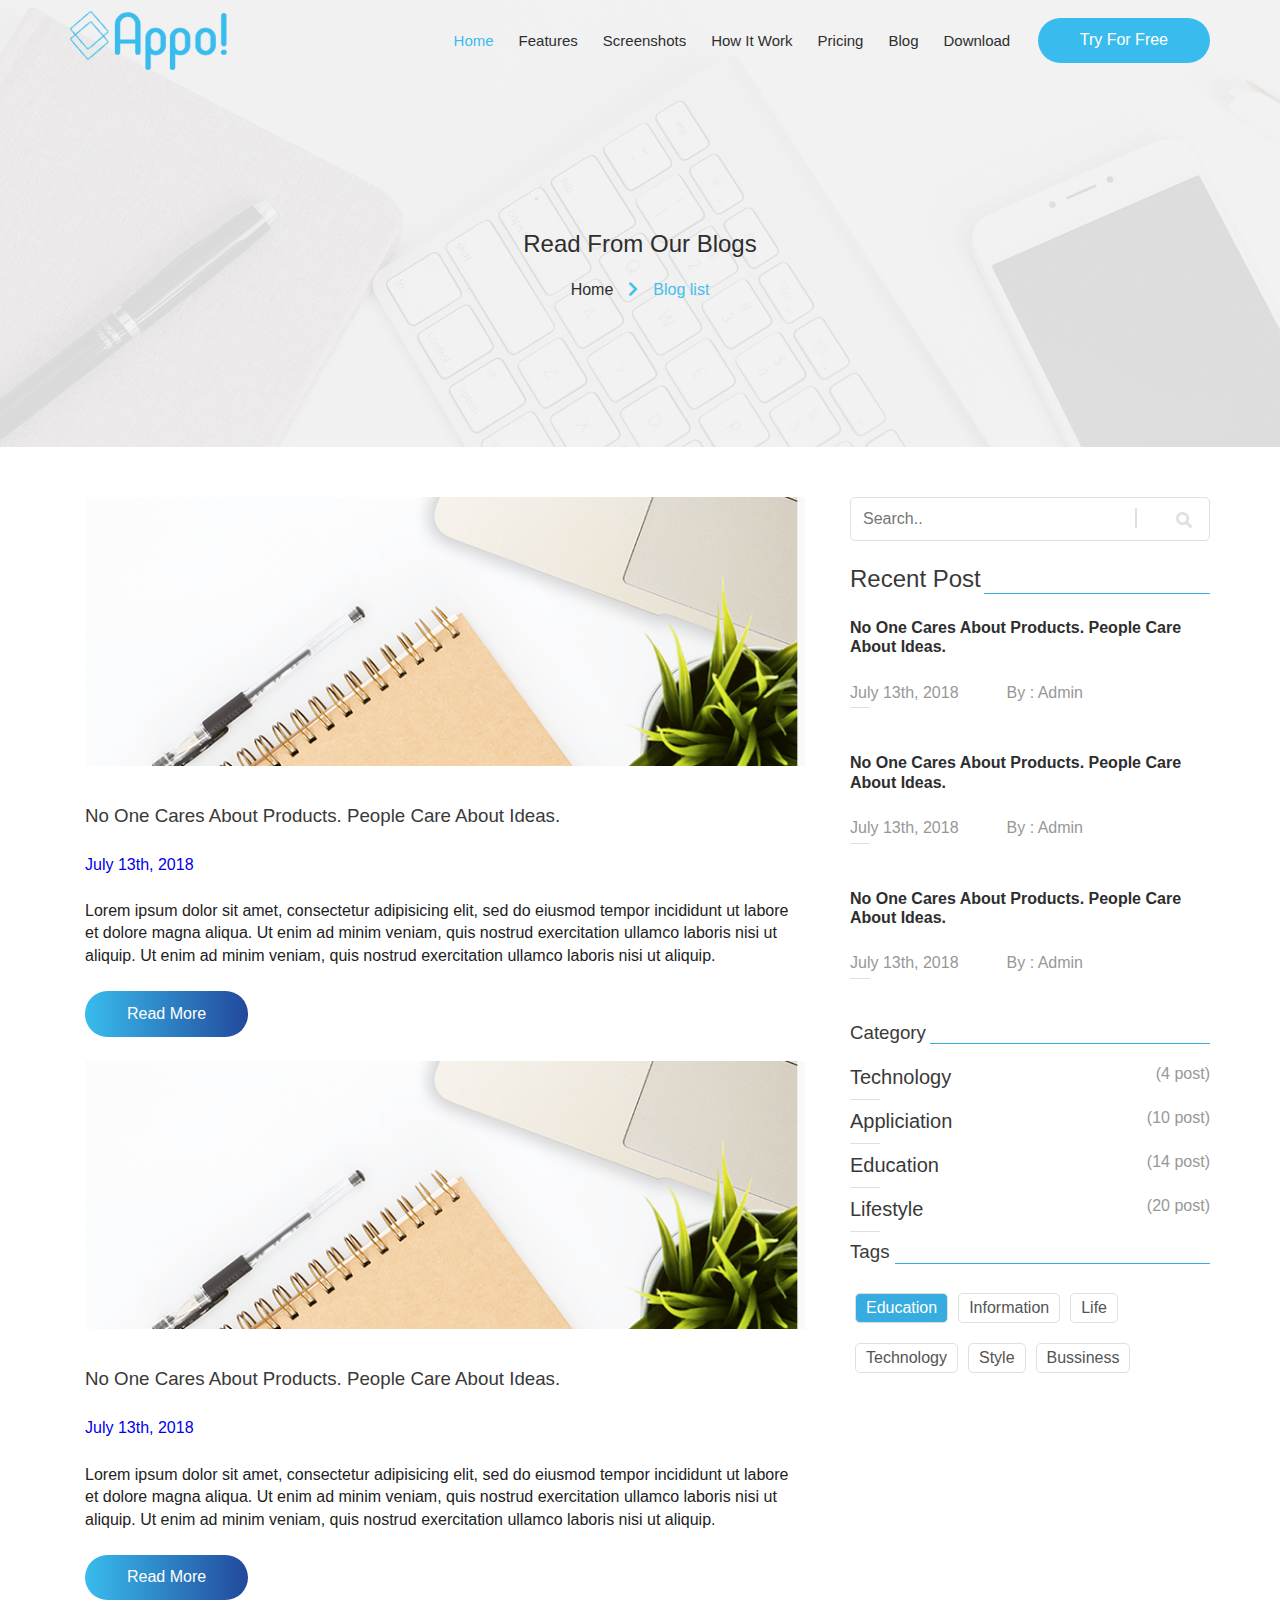
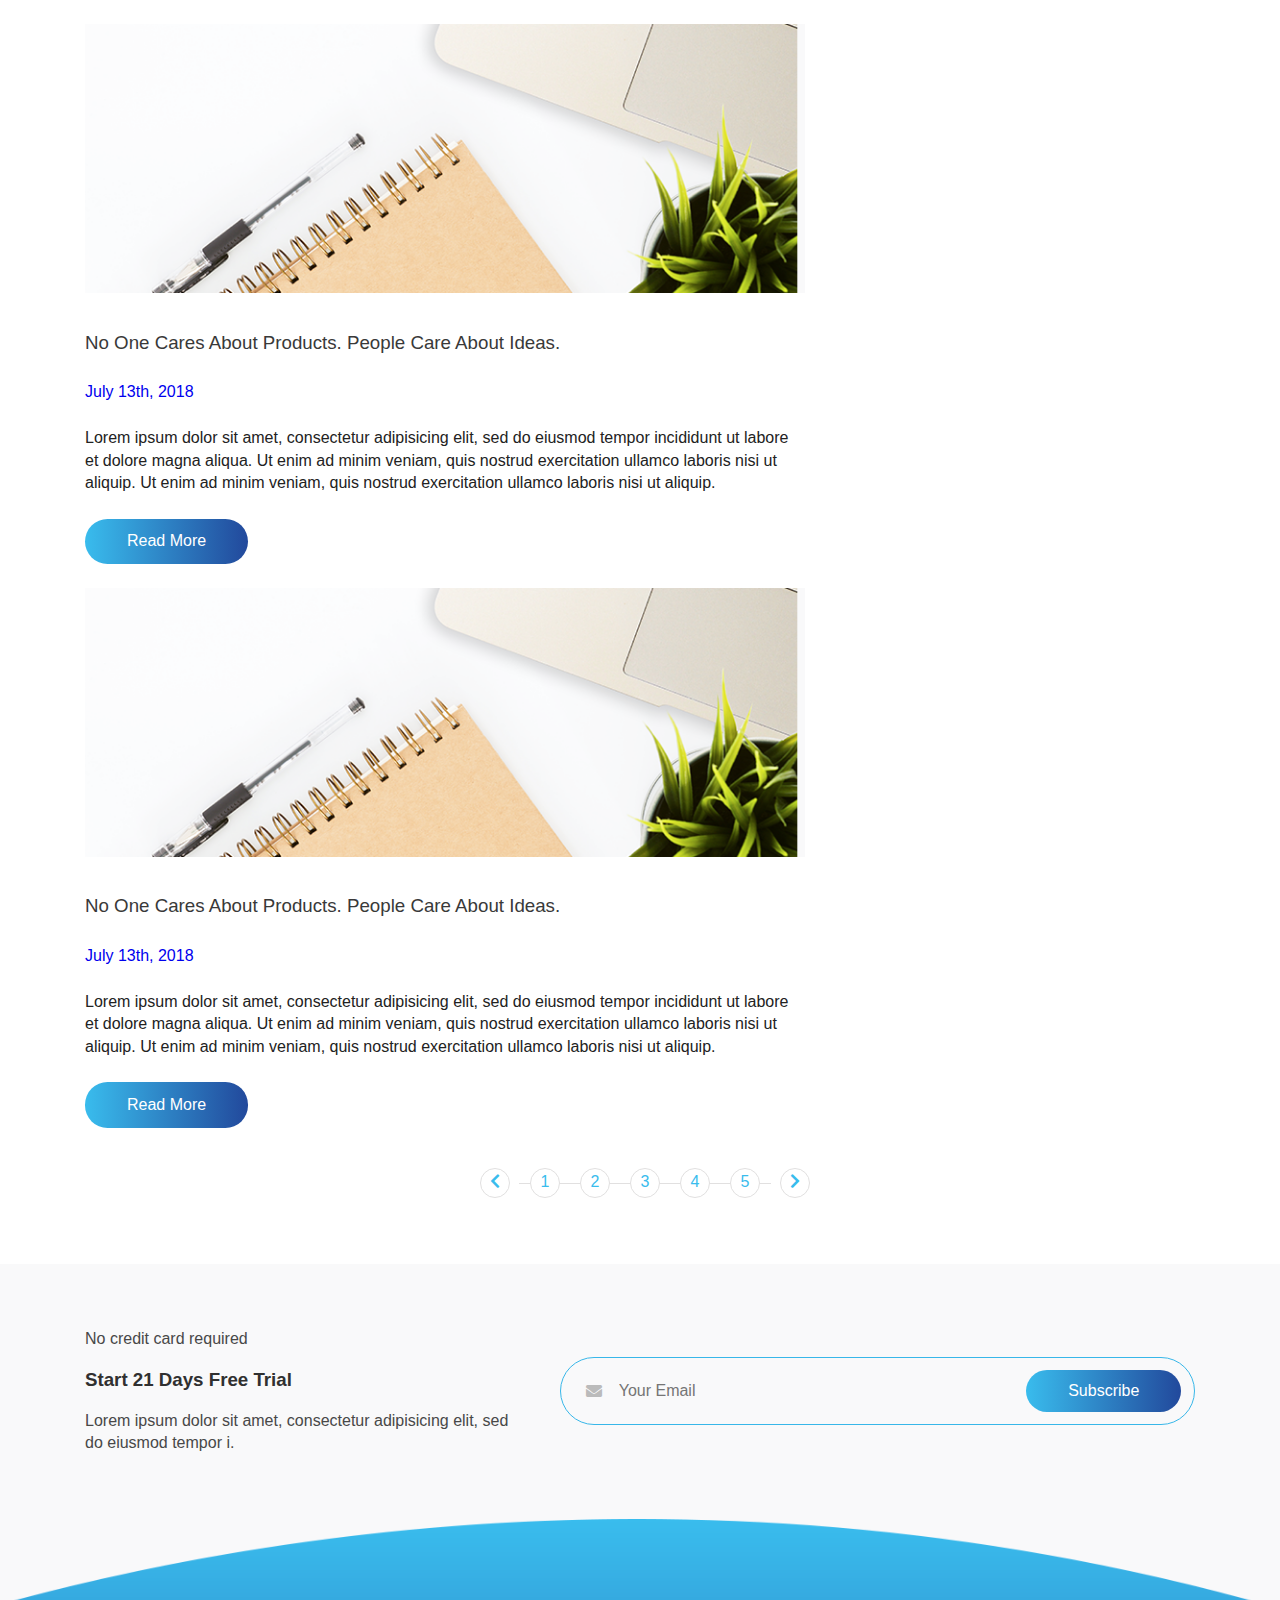
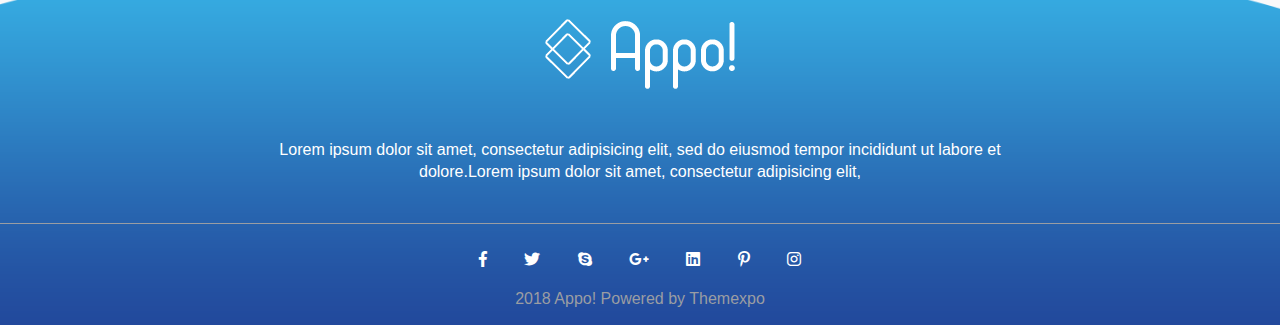
<file: index-blog-list.html>
<!doctype html>
<html class="no-js" lang="en">

<head>
    <meta charset="utf-8">
    <meta http-equiv="x-ua-compatible" content="ie=edge">
    <title>blog-list</title>
    <meta name="description" content="">
    <meta name="viewport" content="width=device-width, initial-scale=1, shrink-to-fit=no">
    <link rel="manifest" href="site.webmanifest">
    <link rel="apple-touch-icon" href="icon.png">
    <!-- <link href="https://fonts.googleapis.com/css?family=Nunito:400,600,700" rel="stylesheet">
        <link href="https://fonts.googleapis.com/css?family=Rubik:400,500,700" rel="stylesheet"> -->
    <!-- Place favicon.ico in the root directory -->
    <link rel="stylesheet" href="assets/css/all.css">
    <link rel="stylesheet" href="assets/css/normalize.css">
    <link rel="stylesheet" href="assets/css/bootstrap-grid.css">
    <!-- <link rel="stylesheet" href="assets/css/bootstrap.css"> -->
    <link rel="stylesheet" href="assets/css/meanmenu.css">
    <link rel="stylesheet" href="assets/css/tiny-slider.css">
    <link rel="stylesheet" href="assets/css/swiper.css">
    <link rel="stylesheet" href="assets/css/magnific-popup.css">
    <link rel="stylesheet" href="assets/css/main.css">
    <link rel="stylesheet" href="assets/css/responsive.css">
    <script src="assets/js/vendor/modernizr-3.6.0.min.js"></script>
</head>

<body>
    <!--[if lte IE 9]>
    <p class="browserupgrade">You are using an <strong>outdated</strong> browser. Please <a href="https://browsehappy.com/">upgrade your browser</a> to improve your experience and security.</p>
<![endif]-->
    <!-- ===========header start======== -->
    <header>
        <div id="mobile-menu" class="container d-lg-flex justify-content-between align-items-center">
            <div class="logo"><a href="#"><img src="assets/imgs/logo/logo.png" alt="Appo!"></a></div>
            <div class="menu-area d-lg-flex align-items-lg-center">
                <nav class="main-menu">
                    <ul class="d-lg-flex list-unstyled">
                        <li><a href="#" class="active">Home</a>
                            <ul>
                                <li><a href="#">Home 1</a></li>
                                <li><a target="blank" href="index-2.html">Home 2</a></li>
                                <li><a target="blank" href="index-3.html">Home 3</a></li>
                            </ul>
                        </li>
                        <li><a href="#">Features</a></li>
                        <li><a href="#">Screenshots</a></li>
                        <li><a href="#">How It Work</a></li>
                        <li><a href="#">Pricing</a></li>
                        <li><a href="#">Blog</a>
                            <ul>
                                <li><a target="blank" href="index-blog-list.html">Blog-list</a></li>
                                <li><a target="blank" href="index-blog-details.html">Blog-details</a></li>
                            </ul>
                        </li>
                        <li><a href="#">Download</a></li>
                    </ul>
                </nav>
                <a href="#" class="appo-btn-inverse d-none d-lg-block">Try For Free</a>
            </div>
        </div>
    </header>
    <!-- ===========header End======== -->
    <!-- ===========Hero banner section start======== -->
    <div class="hero-blog">
        <div class="container">
            <div class="row text-center">
                <div class="col-12 col-md-12">
                    <h2 class="">Read from our blogs</h2>
                    <ul class=" d-flex justify-content-center align-items-center text-center">
                        <li><a href="#">Home</a> </li>
                        <li class="active"><i class="fas fa-chevron-right active"></i>Blog list</li>
                    </ul>
                </div>
            </div>
        </div>
    </div>
    <!-- ===========Hero banner section End======== -->
    <!-- ===========Blog section Start======== -->
    <div class="blog-list">
        <div class="container">
            <div class="row d-md-flex">
                <div class="col-12 col-md-8 ">
                    <div class="col-12 col-md-12 mb-4">
                        <img class="img-fluid" src="assets/imgs/others/blog-img-1.png" alt="blog-image">
                        <ul>
                            <li class="pt-1"><a href="#"><h3>No one cares about products. people care about ideas.</h3></a>
                            </li>
                            <li class="pt-2 pb-4"><a href="#">July 13th, 2018</a></li>
                            <li class="pb-4">Lorem ipsum dolor sit amet, consectetur adipisicing elit, sed do eiusmod tempor incididunt ut labore et dolore magna aliqua. Ut enim ad minim veniam, quis nostrud exercitation ullamco laboris nisi ut aliquip. Ut enim ad minim veniam, quis nostrud exercitation ullamco laboris nisi ut aliquip.</li>
                            <li><a href="#" class="appo-btn">Read More</a></li>
                        </ul>
                    </div>
                    <div class="col-12 col-md-12 mb-4">
                        <img class="img-fluid" src="assets/imgs/others/blog-img-1.png" alt="blog-image">
                        <ul>
                            <li class="pt-1"><a href="#"><h3>No one cares about products. people care about ideas.</h3></a>
                            </li>
                            <li class="pt-2 pb-4"><a href="#">July 13th, 2018</a></li>
                            <li class="pb-4">Lorem ipsum dolor sit amet, consectetur adipisicing elit, sed do eiusmod tempor incididunt ut labore et dolore magna aliqua. Ut enim ad minim veniam, quis nostrud exercitation ullamco laboris nisi ut aliquip. Ut enim ad minim veniam, quis nostrud exercitation ullamco laboris nisi ut aliquip.</li>
                            <li><a href="#" class="appo-btn">Read More</a></li>
                        </ul>
                    </div>
                    <div class="col-12 col-md-12 mb-4">
                        <img class="img-fluid" src="assets/imgs/others/blog-img-1.png" alt="blog-image">
                        <ul>
                            <li class="pt-1"><a href="#"><h3>No one cares about products. people care about ideas.</h3></a>
                            </li>
                            <li class="pt-2 pb-4"><a href="#">July 13th, 2018</a></li>
                            <li class="pb-4">Lorem ipsum dolor sit amet, consectetur adipisicing elit, sed do eiusmod tempor incididunt ut labore et dolore magna aliqua. Ut enim ad minim veniam, quis nostrud exercitation ullamco laboris nisi ut aliquip. Ut enim ad minim veniam, quis nostrud exercitation ullamco laboris nisi ut aliquip.</li>
                            <li><a href="#" class="appo-btn">Read More</a></li>
                        </ul>
                    </div>
                    <div class="col-12 col-md-12 mb-4">
                        <img class="img-fluid" src="assets/imgs/others/blog-img-1.png" alt="blog-image">
                        <ul>
                            <li class="pt-1"><a href="#"><h3>No one cares about products. people care about ideas.</h3></a>
                            </li>
                            <li class="pt-2 pb-4"><a href="#">July 13th, 2018</a></li>
                            <li class="pb-4">Lorem ipsum dolor sit amet, consectetur adipisicing elit, sed do eiusmod tempor incididunt ut labore et dolore magna aliqua. Ut enim ad minim veniam, quis nostrud exercitation ullamco laboris nisi ut aliquip. Ut enim ad minim veniam, quis nostrud exercitation ullamco laboris nisi ut aliquip.</li>
                            <li><a href="#" class="appo-btn">Read More</a></li>
                        </ul>
                    </div>
                </div>
                <div class="col-12 col-md-4">
                    <form action="">
                        <input type="search" placeholder="Search..">
                        <button><i class="fas fa-search"></i></button>
                    </form>
                    <div class="recent-post">
                        <h3 class="underline">Recent Post</h3>
                        <ul class="">
                            <li class=""><a href="#"><h4>No one cares about products. people care about ideas.</h4></a>
                            </li>
                            <li class="pt-1 pb-1 d-flex dates-line"><a href="#">July 13th, 2018</a> <span class="ml-5">By : <a href="#">Admin</a></span></li>
                            <li class="pb-4"></li>
                        </ul>
                        <ul class="">
                            <li class=""><a href="#"><h4>No one cares about products. people care about ideas.</h4></a>
                            </li>
                            <li class="pt-1 pb-1 d-flex dates-line"><a href="#">July 13th, 2018</a> <span class="ml-5">By : <a href="#">Admin</a></span></li>
                            <li class="pb-4"></li>
                        </ul>
                        <ul class="">
                            <li class=""><a href="#"><h4>No one cares about products. people care about ideas.</h4></a>
                            </li>
                            <li class="pt-1 pb-1 d-flex dates-line"><a href="#">July 13th, 2018</a> <span class="ml-5">By : <a href="#">Admin</a></span></li>
                            <li class="pb-4"></li>
                        </ul>
                    </div>
                    <div class="category">
                        <h3 class="underline">Category</h3>
                        <ul>
                            <li class="category-line mb-3"><a href="#">Technology</a><span>(4 post)</span></li>
                            <li class="category-line mb-3"><a href="#">Appliciation</a><span>(10 post)</span></li>
                            <li class="category-line mb-3"><a href="#">Education</a><span>(14 post)</span></li>
                            <li class="category-line"><a href="#">Lifestyle</a><span>(20 post)</span></li>
                        </ul>
                    </div>
                    <div class="tags">
                        <h3 class="underline">Tags</h3>
                        <div class="d-flex flex-wrap">
                            <a class="tag-active" href="#">Education</a>
                            <a href="#">Information</a>
                            <a href="#">Life</a>
                            <a href="#">Technology</a>
                            <a href="#">Style</a>
                            <a href="#">Bussiness</a>
                        </div>
                    </div>
                </div>
                <!-- ==============pagination======== -->
                <div class="col-md-8">
                    <ul class="pagination d-flex justify-content-end">
                        <li><a href="#"><i class="fas fa-chevron-left"></i></a></li>
                        <li><a href="#">1</a></li>
                        <li><a href="#">2</a></li>
                        <li><a href="#">3</a></li>
                        <li><a href="#">4</a></li>
                        <li><a href="#">5</a></li>
                        <li><a href="#"><i class="fas fa-chevron-right"></i></a></li>
                    </ul>
                </div>
                <!-- ==============pagination end============= -->
            </div>
        </div>
    </div>
    <!-- ===========blog section End======== -->
    <!-- =============== Start free trial =========== -->
    <div class="trial-bg pt-5">
        <!-- ==========combination of next two section======== -->
        <div class="container d-md-flex align-items-center mb-5">
            <div class="col-12 col-md-5">
                <ul class="trial-content">
                    <li>No credit card required</li>
                    <li><h3>Start 21 days free trial</h3>
                    </li>
                    <li>Lorem ipsum dolor sit amet, consectetur adipisicing elit, sed do eiusmod tempor i. </li>
                </ul>
            </div>
            <div class="col-12 col-md-7 ">
                <div class="stay-email-box ">
                    <form class="d-flex justify-content-between" action="">
                        <input class=".fa-envelope:before" type="email" name="email" placeholder="Your Email">
                        <i class="fas fa-envelope"></i>
                        <button class="appo-btn">Subscribe</button>
                    </form>
                </div>
            </div>
        </div>
        <!-- =================footer=============== -->
        <footer>
            <div class="container">
                <div class="row">
                    <div class="col-12 col-md-12">
                        <div class="footer-one col-md-8 offset-md-2 text-center">
                            <a class="footer-logo" href="#"><img src="assets/imgs/logo/logo-white.png" alt="logo"></a>
                            <p>Lorem ipsum dolor sit amet, consectetur adipisicing elit, sed do eiusmod tempor incididunt ut labore et dolore.Lorem ipsum dolor sit amet, consectetur adipisicing elit, </p>
                        </div>
                    </div>
                    <div class="col-12 col-md-4 offset-md-4 ">
                        <ul class="list-unstyled d-flex justify-content-around">
                            <li><a href="#"><i class="fab fa-facebook-f"></i></a></li>
                            <li><a href="#"><i class="fab fa-twitter"></i></a></li>
                            <li><a href="#"><i class="fab fa-skype"></i></a></li>
                            <li><a href="#"><i class="fab fa-google-plus-g"></i></a></li>
                            <li><a href="#"><i class="fab fa-linkedin"></i></a></li>
                            <li><a href="#"><i class="fab fa-pinterest-p"></i></a></li>
                            <li><a href="#"><i class="fab fa-instagram"></i></a></li>
                        </ul>
                    </div>
                </div>
            </div>
            <div class="footer-two text-center">
                <a href="#">2018 Appo! Powered by Themexpo</a>
            </div>
        </footer>
    </div>
    <script src="assets/js/vendor/jquery-3.3.1.min.js"></script>
    <script src="assets/js/plugins.js"></script>
    <script src="assets/js/stickymenu.js"></script>
    <script src="assets/js/jquery.meanmenu.js"></script>
    <script src="assets/js/main.js"></script>
</body>

</html>
</file>
<file: assets/css/tiny-slider.css>
.tns-outer{padding:0 !important}.tns-outer [hidden]{display:none !important}.tns-outer [aria-controls],.tns-outer [data-action]{cursor:pointer}.tns-slider{-webkit-transition:all 0s;-moz-transition:all 0s;transition:all 0s}.tns-slider>.tns-item{-webkit-box-sizing:border-box;-moz-box-sizing:border-box;box-sizing:border-box}.tns-horizontal.tns-subpixel{white-space:nowrap}.tns-horizontal.tns-subpixel>.tns-item{display:inline-block;vertical-align:top;white-space:normal}.tns-horizontal.tns-no-subpixel:after{content:'';display:table;clear:both}.tns-horizontal.tns-no-subpixel>.tns-item{float:left;margin-right:-100%}.tns-no-calc{position:relative;left:0}.tns-gallery{position:relative;left:0;min-height:1px}.tns-gallery>.tns-item{position:absolute;left:-100%;-webkit-transition:transform 0s, opacity 0s;-moz-transition:transform 0s, opacity 0s;transition:transform 0s, opacity 0s}.tns-gallery>.tns-slide-active{position:relative;left:unset !important}.tns-gallery>.tns-moving{-webkit-transition:all 0.25s;-moz-transition:all 0.25s;transition:all 0.25s}.tns-lazy-img{-webkit-transition:opacity 0.6s;-moz-transition:opacity 0.6s;transition:opacity 0.6s;opacity:0.6}.tns-lazy-img.loaded{opacity:1}.tns-ah{-webkit-transition:height 0s;-moz-transition:height 0s;transition:height 0s}.tns-ovh{overflow:hidden}.tns-visually-hidden{position:absolute;left:-10000em}.tns-transparent{opacity:0;visibility:hidden}.tns-fadeIn{opacity:1;filter:alpha(opacity=100);z-index:0}.tns-normal,.tns-fadeOut{opacity:0;filter:alpha(opacity=0);z-index:-1}.tns-t-subp2{margin:0 auto;width:310px;position:relative;height:10px;overflow:hidden}.tns-t-ct{width:2333.3333333%;width:-webkit-calc(100% * 70 / 3);width:-moz-calc(100% * 70 / 3);width:calc(100% * 70 / 3);position:absolute;right:0}.tns-t-ct:after{content:'';display:table;clear:both}.tns-t-ct>div{width:1.4285714%;width:-webkit-calc(100% / 70);width:-moz-calc(100% / 70);width:calc(100% / 70);height:10px;float:left}

/*# sourceMappingURL=sourcemaps/tiny-slider.css.map */
</file>
<file: assets/css/main.css>
/*! HTML5 Boilerplate v6.1.0 | MIT License | https://html5boilerplate.com/ */


/*
 * What follows is the result of much research on cross-browser styling.
 * Credit left inline and big thanks to Nicolas Gallagher, Jonathan Neal,
 * Kroc Camen, and the H5BP dev community and team.
 */


/* ==========================================================================
   Base styles: opinionated defaults
   ========================================================================== */

html {
    color: #222;
    font-size: 1em;
    line-height: 1.4;
}

/*
 * Remove text-shadow in selection highlight:
 * https://twitter.com/miketaylr/status/12228805301
 *
 * Vendor-prefixed and regular ::selection selectors cannot be combined:
 * https://stackoverflow.com/a/16982510/7133471
 *
 * Customize the background color to match your design.
 */

::-moz-selection {
    background: #b3d4fc;
    text-shadow: none;
}

::selection {
    background: #b3d4fc;
    text-shadow: none;
}
/*
 * A better looking default horizontal rule
 */

hr {
    display: block;
    height: 1px;
    border: 0;
    border-top: 1px solid #ccc;
    margin: 1em 0;
    padding: 0;
}
/*
 * Remove the gap between audio, canvas, iframes,
 * images, videos and the bottom of their containers:
 * https://github.com/h5bp/html5-boilerplate/issues/440
 */

audio,
canvas,
iframe,
img,
svg,
video {
    vertical-align: middle;
}
/*
 * Remove default fieldset styles.
 */

fieldset {
    border: 0;
    margin: 0;
    padding: 0;
}
/*
 * Allow only vertical resizing of textareas.
 */

textarea {
    resize: vertical;
}

/* ==========================================================================
   Browser Upgrade Prompt
   ========================================================================== */

.browserupgrade {
    margin: 0.2em 0;
    background: #ccc;
    color: #000;
    padding: 0.2em 0;
}
/* ==========================================================================
   Author's custom styles
   ========================================================================== */


/* ==========================================================================
  TypoGrapphy
   ========================================================================== */

body {
    font-family: 'Nunito', sans-serif;
}

h1,
h2,
h3,
h4,
h5,
h6 {
    color: #2e2e2e;
    font-family: 'Rubik', sans-serif;
    text-transform: capitalize;
}

h2,
h3,
h4,
h5,
h6 {
    font-weight: 500;
    line-height: 1.2;
}

ul {
    padding-left: 0;
    list-style: none;
}

.list-unstyled {
    list-style: none;
}

a {
    text-decoration: none;
}

.img-fluid {
    max-width: 100%;
}

span.common,
.commn {
    color: #39bced;
}

.text-center {
    text-align: center;
}




/* ==========================================================================
    Common style
   ========================================================================== */

.media {
    display: -webkit-box;
    display: -ms-flexbox;
    display: flex;
    -webkit-box-align: start;
    -ms-flex-align: start;
    align-items: flex-start;
}

.media-body {
    -webkit-box-flex: 1;
    -ms-flex: 1;
    flex: 1;
}

.appo-btn {
    display: inline-block;
    text-decoration: none;
    padding: 11.5px 42px;
    color: #ffffff;
    background: #1e5799;
    background: -moz-linear-gradient(left, #39bced 0%, #22499c 100%);
    /* FF3.6-15 */
    background: -webkit-linear-gradient(left, #39bced 0%, #22499c 100%);
    /* Chrome10-25,Safari5.1-6 */
    background: linear-gradient(to right, #39bced 0%, #22499c 100%);
    /* W3C, IE10+, FF16+, Chrome26+, Opera12+, Safari7+ */
    filter: progid:DXImageTransform.Microsoft.gradient(startColorstr='#39bced', endColorstr='#22499c', GradientType=1);
    /* IE6-9 */
    border-radius: 22.5px;
    cursor: pointer;
}


.appo-btn:hover {
    background: #39bced;
}

.appo-btn-inverse {
    display: inline-block;
    text-decoration: none;
    padding: 11.5px 42px;
    color: #ffffff;
    background: #39bced;
    border-radius: 22.5px;
    /*! transition: all .2s ease-in-out; */
}

.appo-btn-inverse:hover {
    background: -moz-linear-gradient(left, #39bced 0%, #22499c 100%);
    /* FF3.6-15 */
    background: -webkit-linear-gradient(left, #39bced 0%, #22499c 100%);
    /* Chrome10-25,Safari5.1-6 */
    background: linear-gradient(to right, #39bced 0%, #22499c 100%);
    /* W3C, IE10+, FF16+, Chrome26+, Opera12+, Safari7+ */
    filter: progid:DXImageTransform.Microsoft.gradient(startColorstr='#39bced', endColorstr='#22499c', GradientType=1);
    /* IE6-9 */
}

.padding-30 {
    padding: 30px;
}


/* ==========================================================================
    Header
   ========================================================================== */
/* ---------sticky-meanu----------- */
.logo {
    padding: 17px 0px;
}

.logo img {
    transition: all .2s ease-in-out;
}

.is-sticky .logo img {
    width: 140px;
}

.main-menu ul {
    padding: 0;
    margin: 0 15px 0 0;
}

.main-menu ul a {
    display: block;
    font-size: 15px;
    text-decoration: none;
    color: #2e2e2e;
    padding: 30px 12.5px;
}

.main-menu ul a:hover,
.main-menu ul a:focus {
    color: #39bced;
}

.main-menu ul a.active {
    color: #39bced;
}

header {
    transition: all .2s ease-in-out;
    background-color: transparent;
}

.is-sticky header .main-menu ul a {
    padding: 18px 12.5px;
}

.is-sticky header {
    background-color: #ffffff;
    transition: all .2s ease-in-out;
}

/* ---------sticky-meanu----------- */


/* ------------mean-menu------------ */
.mean-nav {
    position: absolute;
}

/* ------------dropdown-menu---------- */
.main-menu ul li ul {
    position: absolute;
    background: #ffffff;
    visibility: hidden;
    opacity: 0;
    transition: .2s all ease-in-out;
}

.main-menu ul li:hover ul {
    visibility: visible;
    opacity: 1;
}

.main-menu ul li ul a,
.is-sticky header .main-menu ul ul a {
    padding: 10px 20px;
}

/* ==========================================================================
  Hero banner style
   ========================================================================== */
/* --------------Appo home-page-1----------- */
.hero {
    width: 100%;
    background: url('../imgs/svg/hero-bg-2.svg') top right no-repeat, url('../imgs/svg/hero-bg-1.svg')right top -22px no-repeat;

    background-size: 100%;
}

/* ---------------Appo home-page-1 end----------------- */


/* --------------Appo home-page-2----------- */

.hero-2 {
    width: 100%;
    /*! background: url('../imgs/background/hero-bg.png'); */
    margin-bottom: 0;
}

.hero-2 .overlay {
    background-image: -webkit-linear-gradient(30deg, rgba(34, 73, 156, .8) 0%, rgba(57, 188, 237, .8) 100%);
    background-image: -o-linear-gradient(30deg, rgba(34, 73, 156, .8) 0%, rgba(57, 188, 237, .8) 100%);
    background-image: linear-gradient(120deg, rgba(34, 73, 156, .8) 0%, rgba(57, 188, 237, .8) 100%);
    width: 100%;
    height: 100%;
    position: absolute;
    top: 0;
    left: 0;
    right: 0;
    bottom: 0;
}

.hero-2 img {
}

.skewed-bg {
    padding: 300px 0 30px 0;
    -webkit-transform: skew(0deg, -10deg);
    transform: skew(0deg, -10deg) translateY(-250px);
}

.skewed-bg .content {
    -webkit-transform: skew(0deg, 10deg);
    transform: skew(0deg, 10deg);
}

/* ---------------Appo home-page-2 end----------------- */


/* ---------------Appo home-page-3----------------- */
/* ============ripple button========== */
.hero-video {
    display: flex;
    justify-content: center;
    align-items: center;
    padding-left: 35%;
    padding-top: 10%;
}

.hero-video>span {
    color: white;
    margin-right: 20px;
}

.pop-up-play {
    border: 1px solid rgba(34, 73, 156, 0.6);
    background-color: rgba(34, 73, 156, 0.6);
    color: rgb(255, 255, 255);
    border-radius: 50%;
    width: 55px;
    height: 55px;
    text-decoration: none;
    display: flex;
    justify-content: center;
    align-items: center;
    z-index: 2;
    line-height: 70px;
    -webkit-animation: ripple 1s linear infinite;
    animation: ripple 1s linear infinite;
    -webkit-transition: .5s linear;
}

.pop-up-play:hover {
    border: 1px solid transparent;
    background-color: transparent;
    color: rgb(34, 73, 156);
}

@keyframes ripple {
    0% {
        -webkit-box-shadow: 0 0 0 0 rgba(34, 73, 156, 0.4), 0 0 0 10px rgba(34, 73, 156, 0.2), 0 0 0 20px rgba(34, 73, 156, 0.2);
        box-shadow: 0 0 0 0 rgba(34, 73, 156, 0.4), 0 0 0 10px rgba(34, 73, 156, 0.2), 0 0 0 20px rgb(34, 73, 156, 0.2);
    }

    100% {
        -webkit-box-shadow: 0 0 0 10px rgba(34, 73, 156, 0.4), 0 0 0 20px rgba(34, 73, 156, 0.2), 0 0 0 25px rgba(34, 73, 156, 0);
        box-shadow: 0 0 0 10px rgb(34, 73, 156, 0.4), 0 0 0 20px rgb(34, 73, 156, 0.2), 0 0 0 25px rgb(34, 73, 156, 0);

    }
}

/* ============ripple button end========== */


.hero-3 {
    width: 100%;
    background: url('../imgs/background/topbg-h3.png') no-repeat top;
    padding-bottom: 200px;
    height: auto;
    background-size: 130%;
}

.hero-3>h1 {
    color: black;
}

.banner-content {
    margin-top: -100px;
    margin-bottom: 50px;
}

.hero-3 .stay-email-box {
    padding-left: 0;
}

.hero-3 .stay-email-box>form {
    margin-left: 0%;
    width: 100%;
    margin-top: 50px;
}

.hero-3 .stay-email-box form>input {
    width: 50%;
    margin-left: 0px;
}

/* ---------------Appo home-page-3 end----------------- */

/* ================Hero-blog banner ============== */


.hero-blog {
    background: url('../imgs/background/blog-list-bg.png') no-repeat center;
    background-size: cover;
    padding: 210px 0 130px 0;
    position: relative;
}

.hero-blog::before {
    content: '';
    position: absolute;
    width: 100%;
    height: 100%;
    background-color: rgb(243, 242, 242);
    opacity: 0.902;
    top: 0;
    left: 0;
}

.hero-blog ul li>a {
    color: #2e2e2e;
}

.hero-blog ul li i {
    margin-left: 15px;
    margin-right: 15px;
}

.hero-blog ul.breadcrumb {
    background: transparent;
    text-align: center;
}

.hero-blog .active {
    color: #45c0ed !important;
}

/* ================Hero-blog banner end============== */

/* ==========================================================================
    Hero-banner End
   ========================================================================== */

/* ==========================================================================
  Blog-list
   ========================================================================== */
.blog-list {
    margin-top: 50px;
    margin-bottom: 50px;
}

.blog-list h3 {
    color: #393939;
}

.pagination {
    position: relative;
    z-index: 999999;
}

.pagination li {
    display: flex;
    justify-content: center;
    align-items: center;
    width: 30px;
    height: 30px;
    border-radius: 50%;
    border: 1px solid #e1e0e0;
    background-color: #ffffff;
    margin: 0 10px 0 10px;
}

.pagination li a {
    color: #39bced;
}

.pagination li:hover {
    background-color: #39bced;
}

.pagination li:hover>a {
    color: white;
}

.pagination::before {
    content: "";
    position: absolute;
    height: 1px;
    width: 252px;
    background-color: #e1e0e0;
    top: 50%;
    right: 6.5%;
    z-index: -11111;
}

/* ================right side========== */
.blog-list form {
    border: 1px solid #e1e0e0;
    width: 100%;
    padding: 10px;
    position: relative;
    border-radius: 5px;
}

.blog-list form::before {
    content: "";
    position: absolute;
    height: 20px;
    width: 2px;
    background-color: #e1e0e0;
    right: 20%;
}

.blog-list form input {
    border: 0;
}

.blog-list form button {
    position: absolute;
    border: 0;
    background-color: transparent;
    cursor: pointer;
    top: 30%;
    right: 3%
}

.blog-list form button i {
    color: #e1e0e0;
}

.recent-post h4 {
    font-weight: 600;
}

.recent-post a,
.recent-post span {
    color: #969898;
}

.recent-post h3 {
    font-weight: 500;
    font-size: 24px;
}

.underline {
    position: relative;
}

.underline::after {
    content: "";
    position: absolute;
    bottom: 0;
    height: 1px;
    background-color: #36ace1;
    right: 0%;
}

.recent-post .underline::after {

    width: 226px;
}

.category .underline::after {
    width: 280px;
}

.tags .underline::after {
    width: 315px;
}

.dates-line,
.category-line {
    position: relative;
}

.dates-line::after,
.category-line::after {
    content: "";
    position: absolute;
    bottom: 0;
    height: 1px;
    background-color: #e1e0e0;
}

.dates-line::after {

    width: 20px;
}

.category-line::after {

    width: 30px;
    bottom: -9px;
}

.category ul li {
    display: flex;
    justify-content: space-between;
}

.category ul li a {
    font-size: 20px;
    color: #393939;
}

.category ul li span {
    font-size: 16px;
    color: #969898;
}

.tags a {
    display: block;
    padding: 3px 10px;
    margin: 10px 5px;
    border: 1px solid #e1e0e0;
    border-radius: 5px;
    color: #545454;
    background-color: #ffffff;
}

.tags a:hover {
    background-color: #36ace1;
    color: #ffffff;
}

.tag-active {
    background-color: #36ace1 !important;
    color: #ffffff !important;
}

/* =================trial============== */
.trial-bg {
    background-color: #f9f9fa;
}

.trial-content h3 {
    font-weight: 600;
    color: #303030;
}

.trial-bg ul li {
    color: #484848;
}

/* ==========================================================================
  blog-list ===> blog-list
   ========================================================================== */

/* ==========================================================================
  Blog-list-details
   ========================================================================== */
.block-content {
    border: 1px solid #36ace1;
    padding: 10px;
}

blockquote {
    position: relative;
}

blockquote a {
    color: #484848;
    font-weight: 600;
    font-size: 16px;
}

blockquote::before,
blockquote::after {
    content: '';
    position: absolute;
    height: 100%;
    width: 1px;
    background-color: #ffffff;

}

blockquote::before {
    left: -51px;
}

blockquote::after {
    top: 0;
    right: -51px;
}

.share ul li {
    display: flex;
    justify-content: space-between;
}

.share ul li a {
    font-size: 16px;
    color: #393939;
}

.share ul li a i {
    font-size: 16px;
    margin-right: 5px;
}

.share ul li:nth-child(2) i {
    color: #36ace1;
}

.share ul li:nth-child(3) i {
    color: #d63c32;
}

.share ul li:nth-child(4) i {
    color: #36ace1;
}

.share ul li:nth-child(5) i {
    color: #bbbbbb;
}

.share ul li a {
    display: block;
    padding: 5px 10px;
    margin: 10px 5px;
    border: 1px solid #e1e0e0;
    border-radius: 5px;
    color: #545454;
    background-color: #ffffff;
}

.share ul li a:hover {
    background-color: #36ace1;
    color: #ffffff;
}

.share ul li a:hover i {
    color: #ffffff;
    background-color: transparent;
}

.share-active {
    background-color: #36ace1 !important;
    color: #ffffff !important;
}

/* ==========================================================================
    pagination
   ========================================================================== */
#leatest-post {
    padding-bottom: 150px;
}

.post-content {
    padding: 15px 60px 15px 30px;
}

#leatest-post .swiper-button-next {
    top: 85%;
    right: 43%;
}

#leatest-post .swiper-button-prev {
    top: 85%;
    left: 43%;
}

#leatest-post .swiper-button-prev i,
#leatest-post .swiper-button-next i {
    font-size: 18px;
    margin: 0;
}

#leatest-post .swiper-button-prev,
#leatest-post .swiper-button-next {
    background-image: none;
    height: 44px;
    width: 44px;
    border: 1px solid #e2e1e1;
    border-radius: 50%;
    display: flex;
    justify-content: center;
    align-items: center;
    color: #39bced;
}

#leatest-post .swiper-button-prev:hover i,
#leatest-post .swiper-button-next:hover i {
    color: #ffffff;
}

#leatest-post .swiper-button-prev:hover,
#leatest-post .swiper-button-next:hover {
    color: #ffffff;
    background-color: #39bced;
}

/* ==========================================================================
    Comment section
   ========================================================================== */
.comnt-box {
    border: 1px solid #e1e0e0;
    position: relative;
    border-radius: 5px;
}


.comnt-box::before {
    content: "";
    position: absolute;
    top: 25px;
    left: -10px;
    width: 20px;
    height: 20px;
    background-color: #fff;
    border: 1px solid #e1e0e0;
    border-right: 1px solid #fff;
    border-bottom: 1px solid #fff;
    transform: rotate(-45deg);
}

.comment .comnt-box .media-body a {
    color: #36ace1;
}

.comment .comnt-box .media-body h4 a {
    color: #484848;
    font-weight: 600;
    font-size: 16px;
}

.comment form input,
form textarea {
    width: 100%;
    border: 1px solid #D7D7D7;
    padding: 10px 25px;
    border-radius: 25px;
    font-size: 14px;
}

.comment form textarea {
    border-radius: 5px;
}

.comment form button {
    border: 0;
}

/* ==========================================================================
  Counter section ===> home-page-3
   ========================================================================== */
.btm-border {
    border-bottom: 1px solid #f1f1f1;
}

.counter h2 {
    font-size: 40px;
    background: linear-gradient(to right, #39bced 0%, #22499c 100%);
    -webkit-background-clip: text;
    -webkit-text-fill-color: transparent;
    display: inline-block;
    margin-top: 0;
}

.counter p {
    color: #6d6d6d;
    font-size: 20px;
}

/* ==========================================================================
  why use this app style
   ========================================================================== */

.why-use {
    margin-top: 30px;
}

.hover:hover {
    border-radius: 5px;
    box-shadow: 0.347px 1.97px 10px 5px rgb(245, 245, 245);
}

.why-use h2 {
    text-align: center;
    margin-bottom: 30px;
}

/* -----------------why-use for home-page-2---------------- */
.why-use-2 {
    background-color: #ffffff;
}

.hover:hover {
    border-radius: 5px;
    box-shadow: 0.347px 1.97px 10px 5px rgb(245, 245, 245);
}

.why-use-2 h2 {
    text-align: center;
    margin-bottom: 30px;
}

.w-rotate-bg {
    padding: 50px 0 110px 0;
    -webkit-transform: skew(0deg, -10deg);
    transform: skew(0deg, -10deg);
    margin-bottom: -200px;
    margin-top: -200px;
}

.w-rotate-bg .content {
    -webkit-transform: skew(0deg, 10deg);
    transform: skew(0deg, 10deg);
}

/* ==========================================================================
   awesome apps feature style
   ========================================================================== */
#myDiv {
    z-index: -111;
}

.apps-feature {
    margin-bottom: 57.5px;
    background-color: #fafafa;
    width: 100%;
    background-size: cover;
}

.app-user-content a,
.app-user-content p {
    color: black;
}

.apps-user-tab {
    border-left: 1px solid #36ace1;
    margin-left: 5px;
}

.app-user {
    position: relative;
    margin-left: 20px;
}

.apps-screenshots {
    padding: 50px 0;
    margin: 50px 0 0 0;
    background-color: #ffffff;
    z-index: 9;
}

.start-trial {
    border-radius: 50px;
    border: 1px solid #e9e9e9;
    background: url('../imgs/others/MAP.png') no-repeat center center;
    margin-bottom: 40px;
    margin-top: 40px;
}

.active {
    visibility: visible;
}

.app-user-content {
    padding-left: -10px;
}

.app-user-content::before {
    content: "";
    position: absolute;
    top: 25px;
    left: -22px;
    width: 4px;
    height: 0px;
    background-color: #22499c;
    visibility: hidden;
    transition: 200ms all;
    z-index: 99999;
}

.app-user:hover .app-user-content::before,
.ui-state-active .app-user-content::before {
    visibility: visible;
    height: 50px;
}

.mobile-tab img {
    transition: 1000ms;
}

.ui-state-active img {
    transition: all ease-in-out;
}

/* =============tiny slider========== */

.apps-user-tab {
    border-left: 1px solid #36ace1;
    position: relative;
}

.tns-controls button {
    content: "";
    position: absolute;
    left: -18px;
    cursor: pointer;
    color: #39bced;
    border: 1px solid #e2e1e1;
    width: 35px;
    height: 35px;
    border-radius: 50%;
    padding: 6px 7px;
    background-color: transparent;
    font-size: 16px;
}

.tns-controls button:focus {
    outline: none;
}

.tns-controls button[data-controls="prev"] {
    top: -40px;
}

.tns-controls button[data-controls="next"] {
    bottom: -40px;
    padding-top: 8px;
}

.tns-controls button:hover {
    background-color: #39bced;
    color: #ffffff;
    border: 0;
}
/* =============swiper-sider hom-page-1======= */
.apps-feature .swiper-container {
    position: relative;
    padding: 100px 0;
}

.apps-feature .swiper-container::after {
    top: 50%;
    left: 100.3%;
    transform: translate(-100%, -50%);
}
/* =============swiper-sider home-page-2 + home-page-3======= */


.swiper-container::after {
    top: 50%;
    left: 50%;
    transform: translate(-50%, -50%);
}

.swiper-container {
    position: relative;
    padding: 100px 0;
}

.apps-screenshots .swiper-wrapper .swiper-slide-active {
    transform: scale(1.02, 1.02) !important;
    transition: .3s all ease;
}

.swiper-button-next,
.swiper-button-prev {
    background-image: none;

}

.swiper-button-next i,
.swiper-button-prev i {
    font-size: 40px;
    color: #2e87c8;

}

.swiper-button-prev i {
    margin-left: -15px;
}

.swiper-button-next i {
    margin-left: 25px;
}

/* ==========================================================================
  how does this app work
   ========================================================================== */

.how-works {
    padding-top: 57.5px;
    padding-bottom: 100px;
    background: url('../imgs/background/how-vdo-bg.png') no-repeat top right;
}
.how-works-box {
    position: relative;
}

.how-works-box a {
    position: absolute;
    top: 50%;
    left: 50%;
    transform: translate(-50%, -50%);
    outline: none;
}

/* .how-works-video i.fa-play {
    color: blue;
} */
/* ---------------------------how-works-----home-page-2---------- */
.how-works-2 {
    padding-top: 57.5px;
    position: relative;
    padding-bottom: 50px;
    background-color: #fafafa;
    margin-bottom: 150px;
}

.how-rotate-bg: {
    position: relative;
}

.how-rotate-bg::before {
    content: "";
    position: absolute;
    background: #fafafa;
    height: 102%;
    width: 100%;
    transform: skew(0deg, 7deg);
    z-index: -1;
    margin-top: 0px;
    left: 0%;
}

/* ===================home-page-3------------ */
.three-section-bg {
    background-color: #fafafa;
    padding: 10px 0;
}

/* ==========================================================================
  awesome-client
   ========================================================================== */
.awesome-clients {
    position: relative;
    padding-bottom: 50px;
    background-color: #fafafa;
    margin-top: 250px;
}

.clients {
    flex-basis: 20%;
}

.awesome-client>img {
    flex-basis: 80%;
}

.clients-rotate-bg::before {
    content: "";
    position: absolute;
    background: #fafafa;
    height: 80%;
    width: 100%;
    transform: skew(0deg, -7deg);
    z-index: -1;
    margin-top: -140px;
    left: 0%;
}

.awesome-slider {
    margin-top: 100px;
}

.slider>p {
    background-color: white;
    padding: 10px;
    position: relative;
    margin-bottom: 30px;
    box-shadow: 0.347px 1.97px 9.5px 0.5px rgba(51, 51, 51, 0.05);
    border-radius: 5px;
}

.slider>p::before {
    content: "";
    position: absolute;
    width: 0;
    height: 0;
    border-left: 10px solid transparent;
    border-right: 10px solid transparent;
    border-top: 20px solid #ffffff;
    top: 100%;
    left: 10%;

}

.awesome-clients .tns-nav {
    margin-left: 50px;
}

.awesome-clients .tns-outer [aria-controls],
.tns-outer [data-action] {
    cursor: pointer;
    border-radius: 50%;
    height: 15px;
    width: 15px;
    background: #dcd9d9;
    border: 0;
    margin-left: 5px;
}

.awesome-clients .tns-nav .tns-nav-active {
    background: #39bced;
}

.awesome-clients .tns-nav {
    position: absolute;
    bottom: 0;
    right: 30%;
    z-index: 9;
}

/* ==========================================================================
    easy pricing table
   ========================================================================== */
.pricing-table {
    padding-top: 50px;
    padding-bottom: 50px;
}

.pricing-tab a {
    padding: 15px 35px;
    border-radius: 50px;
}

.pricing-list {
    border: 1px solid rgb(248, 246, 246);
    background-color: rgb(255, 255, 255);
    box-shadow: 0.347px 1.97px 10px 5px #f8f6f6;
    background: url('../imgs/others/pricing-table-shape.png') no-repeat top left;
    padding-top: 30px;
}

.pricing-list h2 {
    font-weight: bold;
    font-size: 40px;
    line-height: 22px;
    padding-top: 10px;
    padding-bottom: 10px;
    margin: 0;
}

.pricing-list ul {
    position: relative;
}

.pricing-list ul::before {
    content: "";
    position: absolute;
    top: -5%;
    left: 50%;
    width: 232px;
    height: 1px;
    background-color: #eaebeb;
    transform: translateX(-50%);
}

.pricing-list ul li a {
    font-size: 16px;
    line-height: 32px;
    color: #484848;
}

.pricing-list h2 {

    background: linear-gradient(to right, #39bced 0%, #22499c 100%);
    -webkit-background-clip: text;
    -webkit-text-fill-color: transparent;
    display: inline-block;
}

.pricing-list>a {
    margin-top: 15px;
    margin-bottom: 35px;
    color: #ffffff;
}

/* ==========================================================================
  leatest
   ========================================================================== */

.leatest-img {
    background-color: #f4f8fb;
}

.leatest-content {
    border-radius: 5px;
    box-shadow: 0.347px 1.97px 10px 5px #f7f7f7;
}

/* ============downoad app========= */
.download-app {
    background: url('../imgs/background/download-app-bg.png') no-repeat top left;
    padding-top: 50px;
    padding-bottom: 50px;
}

.download-story h3 {
    font-size: 28px;
    line-height: 70px;
    font-weight: bold;
    background: linear-gradient(to right, #39bced 0%, #22499c 100%);
    -webkit-background-clip: text;
    -webkit-text-fill-color: transparent;
    display: inline-block;
    margin-top: 50px;
}

.download-logo {
    margin-bottom: 20px;
    margin-top: 20px;
}

/* ==========stay email box========== */
.stay-email-box form {
    border: 1px solid #38b7e9;
    border-radius: 50px;
    padding: 2% 2%;
    position: relative;
}

.stay-email-box form input {
    border: 0;
    padding-left: 45px;
    /*! padding-top: 8px; */
    background: transparent;
}

.stay-email-box form i {
    position: absolute;
    left: 25px;
    color: #bbbbbb;
    top: 50%;
    transform: translateY(-50%);
}

.stay-email-box form button {
    border: 0;
}

/* =========footer section============ */
footer {
    width: 100%;
    background: url('../imgs/background/footer-bg.png') no-repeat bottom right;
    background-size: cover;
    background-position: center;
    padding-top: 100px;
    position: relative;
}

footer::after {
    content: "";
    position: absolute;
    width: 100%;
    height: 1px;
    background-color: #9a9da3;
    bottom: 25%;
    left: 0;
}

.footer-one {
    margin-bottom: 50px;
}

.footer-one a {
    margin-bottom: 50px;
}

.footer-one p {
    margin-top: 50px;
    color: #ffffff;
}

footer ul li a i {
    color: #ffffff;
}

.footer-two a {
    display: block;
    color: #9a9da3;
    padding: 0 0 15px 0;
}


/* ==========================================================================
   Helper classes
   ========================================================================== */


/*
 * Hide visually and from screen readers
 */

.hidden {
    display: none !important;
}

/*
 * Hide only visually, but have it available for screen readers:
 * https://snook.ca/archives/html_and_css/hiding-content-for-accessibility
 *
 * 1. For long content, line feeds are not interpreted as spaces and small width
 *    causes content to wrap 1 word per line:
 *    https://medium.com/@jessebeach/beware-smushed-off-screen-accessible-text-5952a4c2cbfe
 */

.visuallyhidden {
    border: 0;
    clip: rect(0 0 0 0);
    height: 1px;
    margin: -1px;
    overflow: hidden;
    padding: 0;
    position: absolute;
    width: 1px;
    white-space: nowrap;
    /* 1 */
}
/*
 * Extends the .visuallyhidden class to allow the element
 * to be focusable when navigated to via the keyboard:
 * https://www.drupal.org/node/897638
 */

.visuallyhidden.focusable:active,
.visuallyhidden.focusable:focus {
    clip: auto;
    height: auto;
    margin: 0;
    overflow: visible;
    position: static;
    width: auto;
    white-space: inherit;
}

/*
 * Hide visually and from screen readers, but maintain layout
 */

.invisible {
    visibility: hidden;
}

/*
 * Clearfix: contain floats
 *
 * For modern browsers
 * 1. The space content is one way to avoid an Opera bug when the
 *    `contenteditable` attribute is included anywhere else in the document.
 *    Otherwise it causes space to appear at the top and bottom of elements
 *    that receive the `clearfix` class.
 * 2. The use of `table` rather than `block` is only necessary if using
 *    `:before` to contain the top-margins of child elements.
 */

.clearfix:before,
.clearfix:after {
    content: " ";
    /* 1 */
    display: table;
    /* 2 */
}

.clearfix:after {
    clear: both;
}

/* ==========================================================================
   EXAMPLE Media Queries for Responsive Design.
   These examples override the primary ('mobile first') styles.
   Modify as content requires.
   ========================================================================== */

@media only screen and (min-width: 35em) {
    /* Style adjustments for viewports that meet the condition */
}

@media print,
(-webkit-min-device-pixel-ratio: 1.25),
(min-resolution: 1.25dppx),
(min-resolution: 120dpi) {
    /* Style adjustments for high resolution devices */
}

/* ==========================================================================
   Print styles.
   Inlined to avoid the additional HTTP request:
   https://www.phpied.com/delay-loading-your-print-css/
   ========================================================================== */

@media print {

    *,
    *:before,
    *:after {
        background: transparent !important;
        color: #000 !important;
        /* Black prints faster */
        -webkit-box-shadow: none !important;
        box-shadow: none !important;
        text-shadow: none !important;
    }

    a,
    a:visited {
        text-decoration: underline;
    }
    a[href]:after {
        content: " ("attr(href) ")";
    }
    abbr[title]:after {
        content: " ("attr(title) ")";
    }
    /*
     * Don't show links that are fragment identifiers,
     * or use the `javascript:` pseudo protocol
     */
    a[href^="#"]:after,
    a[href^="javascript:"]:after {
        content: "";
    }
    pre {
        white-space: pre-wrap !important;
    }
    pre,
    blockquote {
        border: 1px solid #999;
        page-break-inside: avoid;
    }
    /*
     * Printing Tables:
     * http://css-discuss.incutio.com/wiki/Printing_Tables
     */
    thead {
        display: table-header-group;
    }
    tr,
    img {
        page-break-inside: avoid;
    }
    p,
    h2,
    h3 {
        orphans: 3;
        widows: 3;
    }
    h2,
    h3 {
        page-break-after: avoid;
    }
}
</file>
<file: assets/css/responsive.css>
/* ==========================================================================
  responsive style
   ========================================================================== */

@media (min-width: 992px) {
    .logo {
        padding: 0;
    }

    .sticky-wrapper {
        position: absolute;
        width: 100%;
        z-index: 999999;
    }

    .hero {
        padding-bottom: 74px;
    }

    .hero h1 {
        padding-right: 120px;
    }

    .hero p {
        padding-right: 210px;
    }

    .hero img {
        padding-top: 170px;
    }

    .why-use {
        margin-top: 74px;
        padding-bottom: 60px;
    }

    .why-use h2 {
        margin-bottom: 100px;
    }

    /* .mobile-tab {
        background: url('../imgs/mobile-tab-hover-2.svg') no-repeat;
        width: 100%;
        height: 100vh;
    } */
    /* .mobile-tab:hover {
        background: url('../imgs/mobile-tab-hover-1.svg') no-repeat;
    } */
    .apps-user-tab {
        margin-top: 90px;
    }

    .app-user img {
        /*! margin-top: 22.1833px; */
        margin-right: 14px;
    }

    .app-user-content {
        margin-left: 14px;
    }

    .app-user-content h4 {
        margin-bottom: 0px;
        margin-top: 0px;
    }

    .app-user {
        margin-left: 20px;
        padding-top: 22.183px;
    }

    .start-trial {
        /*! padding: 0px 95px 0px 95px; */
    }

    .apps-feature {
        padding-top: 60px;
    }

    .apps-feature .swiper-container::after,
    .apps-screenshots .swiper-container::after {
        content: url('../imgs/slider/phone.png');
        position: absolute;
        margin-top: 5px;
        z-index: 99999;
    }

    .stay-email-box form input {
        width: 70%;
    }

    .stay-email-box form i {}

    /* ----------------screen-shots slider------------ */
    .apps-feature .swiper-wrapper .swiper-slide {
        transform: scaleY(.65);
        transition: .3s all ease;
    }

    .apps-feature .swiper-wrapper .swiper-slide-prev {
        transform: scaleY(.7);
        transition: .3s all ease;
    }

    .apps-feature .swiper-wrapper .swiper-slide-active {
        transform: scaleY(.8);
        transition: .3s all ease;
    }

    .apps-feature .swiper-wrapper .swiper-slide-next {
        transform: scaleY(.9);
        transition: .3s all ease;
    }

    .apps-feature .swiper-wrapper .swiper-slide-next+.swiper-slide {
        transform: scale(1.05, 1.02);
        transition: .3s all ease;
        left: -13px;
    }
}

@media (max-width: 780px) {
    .start-trial {
        padding: 0px 70px 0px 70px;
    }

    .start-trial p {
        font-size: 12px;
    }

    .start-trial h2 {
        font-size: 16px;
    }

    .start-trial a.appo-btn {
        font-size: 14px;
    }
}


@media (max-width: 540px) {
    .logo img {
        width: 40%;
        transition: .2s all ease-in-out;
    }

    .is-sticky .logo img {
        width: 40%;
    }

    header .mean-container a.meanmenu-reveal {
        margin-top: -55px;
        transition: .2s all ease-in-out
    }

    .is-sticky .mean-container a.meanmenu-reveal {
        margin-top: -55px;
    }

    .start-trial {
        padding: 0px 20px 0px 20px;
    }

    .start-trial p {
        font-size: 10px;
    }

    .start-trial h2 {
        font-size: 12px;
    }

    .start-trial a.appo-btn {
        font-size: 10px;
        padding: 5px 10px;
    }

    .hero h1 {
        /* font-size: 26px; */
        margin-top: 50px;
    }

    .hero img {
        margin-top: 50px;
    }

    /* ==========stay email box========== */


    .stay-email-box form i {
        left: 5%;
        font-size: 12px;
    }

    .stay-email-box form input {
        padding-left: 30px;
        font-size: 12px;
    }

    .appo-btn {
        padding: 6.5px 18px;
        font-size: 12px;
    }

    /* ----------------stay email box end--------------- */

    .why-use {
        margin-top: 50px;
    }

    .apps-feature {
        padding-top: 50px;
    }

    .mobile-tab img {
        display: none;
    }

    .how-works {
        padding-top: 57.5px;
        padding-bottom: 25px;
    }

    .pricing-table {
        padding-top: 25px;
        padding-bottom: 25px;
    }

    /* header {
        background-color: transparent;
    } */
    .awesome-clients .tns-nav {
        bottom: -15px;
        /*! right: 0%; */
    }

    #leatest-post .swiper-button-prev,
    #leatest-post .swiper-button-next {
        display: none;
    }

    .underline::after {

        display: none;

    }

    .dates-line::after,
    .category-line::after {
        display: none;
    }

    .comment img {
        width: 15%;
    }

    .comment h3 {
        margin-bottom: 50px;
    }
    .hero-3 h1{
        margin-top: 50px;
        font-size: 32px;
    }
    .comnt-box {
        padding: 0px 25px;
        margin-left: 25px;
        margin-top: -15px;
        margin-bottom: 30px;
    }

    .comnt-box .media-body>a {
        margin-bottom: 20px;
    }

    .comnt-box .media-body .media-body {
        margin-top: -18px;
        margin-left: 10px;
        margin-bottom: 30px;
    }

    .comnt-box p {
        font-size: 14px;
        margin-top: -10px;
    }
    .comment form button {
        margin-bottom: 20px;
    }
    .hero-video {
        visibility: hidden;
    }

    .pop-up-play {
        width: 35px;
        height: 35px;
    }

    .pop-up-play i {
        font-size: 12px;
    }

    .hero-3 {
        padding-bottom: 10px;
    }

    .apps-screenshots {
        padding: 10px 0;
        margin: 0;

    }

    .swiper-container {
        padding: 50px 0;

    }

    .footer-logo img {
        width: 50%;
    }

    .awesome-clients {
        margin-top: 10px;
    }

    .awesome-clients .awesome-slider+div>img {
        margin-top: 35px;
    }

    .download-app {
        background-size: 100%;
    }
}

@media (min-width: 781px) and (max-width: 1200px) {
    .start-trial {
        /* padding: 0px 95px 0px 95px; */
    }

    .start-trial p {
        font-size: 12px;
    }

    .start-trial h2 {
        font-size: 16px;
    }

    .start-trial a.appo-btn {
        font-size: 14px;
    }
}

@media (min-width: 993px) and (max-width: 1200px) {
    .apps-feature .swiper-wrapper .swiper-slide {
        transform: scale(1.3, .7);
        transition: .3s all ease;
        left: 3%;
    }

    .apps-feature .swiper-wrapper .swiper-slide-prev {
        transform: scale(1.3, .8);
        transition: .3s all ease;
        left: 0%;
    }

    .apps-feature .swiper-wrapper .swiper-slide-active {
        transform: scale(1.3, 1);
        transition: .3s all ease;
        left: -3%;
    }

    .apps-feature .swiper-wrapper .swiper-slide-next {
        transform: scale(1.3, 1.2);
        transition: .3s all ease;
        left: -4%;
    }

    .apps-feature .swiper-wrapper .swiper-slide-next+.swiper-slide {
        transform: scale(1.3, 1.25);
        transition: .3s all ease;
        left: -3.5%;
        bottom: 1%;
    }
}

@media (max-width: 768px) {}



@media (min-width: 320px) and (max-width: 768px) {

    /* ==========stay email box========== */
    .tns-controls button[data-controls="next"] {
        top: 100%;
        left: 55%;
    }

    .tns-controls button[data-controls="prev"] {
        left: 30%;
        top: 100%;
    }

    .app-user-content::before {
        display: none;
    }

    .app-user:hover .app-user-content::before,
    .ui-state-active .app-user-content::before {
        visibility: hidden;
    }

    .apps-user-tab {
        border-left: none;
    }

    .swiper-button-prev i,
    .swiper-button-next i {
        display: none;
    }
}
</file>
<file: assets/css/meanmenu.css>
a.meanmenu-reveal {
    display: none;
}

.mean-container .mean-bar {
    background: rgba(0, 0, 0, 0) none repeat scroll 0 0;
    float: left;
    min-height: 0;
    padding: 0;
    position: relative;
    width: 100%;
    z-index: 999999;
}

.mean-container a.meanmenu-reveal {
    border: 1px solid #000;
    color: #444;
    cursor: pointer;
    display: block;
    font-family: Arial, Helvetica, sans-serif;
    font-size: 1px;
    font-weight: 700;
    height: 21px;
    line-height: 22px;
    margin-top: -55px;
    padding: 5px 8px;
    position: absolute;
    right: 0;
    text-decoration: none;
    top: 0;
    width: 22px;
}

.mean-container a.meanmenu-reveal span {
    background: #444 none repeat scroll 0 0;
    display: block;
    height: 3px;
    margin-top: 3px;
}

.mean-container .mean-nav {
    background: #0c1923 none repeat scroll 0 0;
    float: left;
    margin-top: 0;
    width: 100%;
}

.mean-container .mean-nav ul {
    padding: 0;
    margin: 0;
    width: 100%;
    list-style-type: none;
}

.mean-container .mean-nav ul li {
    position: relative;
    float: left;
    width: 100%;
}

.mean-container .mean-nav ul li a {
    display: block;
    float: left;
    width: 90%;
    padding: 1em 5%;
    margin: 0;
    text-align: left;
    color: #fff;
    border-top: 1px solid #383838;
    border-top: 1px solid rgba(255, 255, 255, 0.5);
    text-decoration: none;
    text-transform: uppercase;
}

.mean-container .mean-nav ul li li a {
    width: 80%;
    padding: 1em 10%;
    border-top: 1px solid #f1f1f1;
    border-top: 1px solid rgba(255, 255, 255, 0.25);
    opacity: 0.75;
    filter: alpha(opacity=75);
    text-shadow: none !important;
    visibility: visible;
}

.mean-container .mean-nav ul li.mean-last a {
    border-bottom: none;
    margin-bottom: 0;
}

.mean-container .mean-nav ul li li li a {
    width: 70%;
    padding: 1em 15%;
}

.mean-container .mean-nav ul li li li li a {
    width: 60%;
    padding: 1em 20%;
}

.mean-container .mean-nav ul li li li li li a {
    width: 50%;
    padding: 1em 25%;
}

.mean-container .mean-nav ul li a:hover {
    background: #252525;
    background: rgba(255, 255, 255, 0.1);
}

.mean-container .mean-nav ul li a.mean-expand {
    margin-top: 1px;
    width: 26px;
    padding: 14.8px 10px !important;
    text-align: center;
    position: absolute;
    right: 0;
    top: 0;
    z-index: 2;
    font-weight: 700;
    background: rgba(255, 255, 255, 0.1);
    border: none !important;
    border-left: 1px solid rgba(255, 255, 255, 0.4) !important;
    border-bottom: 1px solid rgba(255, 255, 255, 0.2) !important;
}

.mean-container .mean-nav ul li a.mean-expand:hover {
    background: rgba(0, 0, 0, 0.9);
}

.mean-container .mean-push {
    float: left;
    width: 100%;
    padding: 0;
    margin: 0;
    clear: both;
}

.mean-nav .wrapper {
    width: 100%;
    padding: 0;
    margin: 0;
}

.mean-container .mean-bar,
.mean-container .mean-bar * {
    -webkit-box-sizing: content-box;
    -moz-box-sizing: content-box;
    box-sizing: content-box;
}

.mean-remove {
    display: none !important;
}


/*.mean-nav > ul {
  height: 300px;
  overflow-y: scroll;
}*/
</file>
